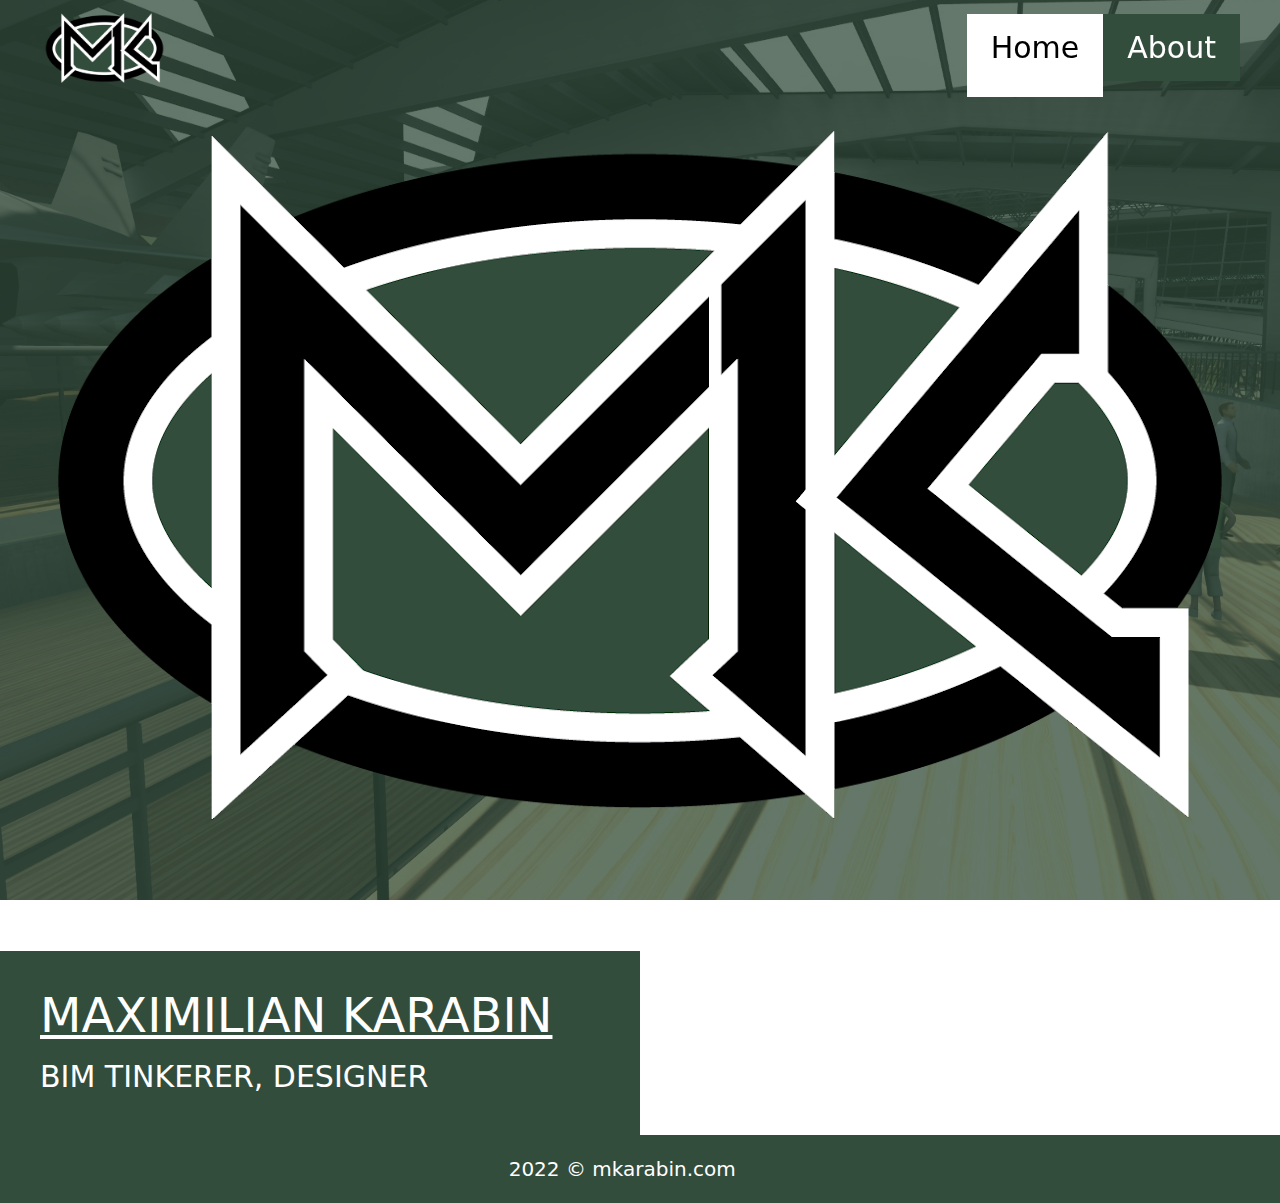
<file: mkarabin.com _ Portfolio.html>
<!DOCTYPE html>
<!-- saved from url=(0022)http://localhost:3000/ -->
<html lang="en"><link type="text/css" rel="stylesheet" id="dark-mode-custom-link"><link type="text/css" rel="stylesheet" id="dark-mode-general-link"><style lang="en" type="text/css" id="dark-mode-custom-style"></style><style lang="en" type="text/css" id="dark-mode-native-style"></style><head><meta http-equiv="Content-Type" content="text/html; charset=UTF-8">
  <script type="module" src="./mkarabin.com _ Portfolio_files/client"></script>

  
  <link rel="icon" href="http://localhost:3000/favicon.ico">
  <meta name="viewport" content="width=device-width, initial-scale=1.0">
  <script src="./mkarabin.com _ Portfolio_files/c1dd1af8a9.js.download" crossorigin="anonymous"></script><style media="all" id="fa-v4-font-face">/*!
 * Font Awesome Free 6.0.0-beta3 by @fontawesome - https://fontawesome.com
 * License - https://fontawesome.com/license/free (Icons: CC BY 4.0, Fonts: SIL OFL 1.1, Code: MIT License)
 * Copyright 2021 Fonticons, Inc.
 */@font-face{font-family:"FontAwesome";font-display:block;src:url(https://ka-f.fontawesome.com/releases/v6.0.0-beta3/webfonts/free-fa-solid-900.woff2) format("woff2"),url(https://ka-f.fontawesome.com/releases/v6.0.0-beta3/webfonts/free-fa-solid-900.ttf) format("truetype")}@font-face{font-family:"FontAwesome";font-display:block;src:url(https://ka-f.fontawesome.com/releases/v6.0.0-beta3/webfonts/free-fa-brands-400.woff2) format("woff2"),url(https://ka-f.fontawesome.com/releases/v6.0.0-beta3/webfonts/free-fa-brands-400.ttf) format("truetype")}@font-face{font-family:"FontAwesome";font-display:block;src:url(https://ka-f.fontawesome.com/releases/v6.0.0-beta3/webfonts/free-fa-regular-400.woff2) format("woff2"),url(https://ka-f.fontawesome.com/releases/v6.0.0-beta3/webfonts/free-fa-regular-400.ttf) format("truetype");unicode-range:U+f003,U+f006,U+f014,U+f016-f017,U+f01a-f01b,U+f01d,U+f022,U+f03e,U+f044,U+f046,U+f05c-f05d,U+f06e,U+f070,U+f087-f088,U+f08a,U+f094,U+f096-f097,U+f09d,U+f0a0,U+f0a2,U+f0a4-f0a7,U+f0c5,U+f0c7,U+f0e5-f0e6,U+f0eb,U+f0f6-f0f8,U+f10c,U+f114-f115,U+f118-f11a,U+f11c-f11d,U+f133,U+f147,U+f14e,U+f150-f152,U+f185-f186,U+f18e,U+f190-f192,U+f196,U+f1c1-f1c9,U+f1d9,U+f1db,U+f1e3,U+f1ea,U+f1f7,U+f1f9,U+f20a,U+f247-f248,U+f24a,U+f24d,U+f255-f25b,U+f25d,U+f271-f274,U+f278,U+f27b,U+f28c,U+f28e,U+f29c,U+f2b5,U+f2b7,U+f2ba,U+f2bc,U+f2be,U+f2c0-f2c1,U+f2c3,U+f2d0,U+f2d2,U+f2d4,U+f2dc}@font-face{font-family:"FontAwesome";font-display:block;src:url(https://ka-f.fontawesome.com/releases/v6.0.0-beta3/webfonts/free-fa-v4compatibility.woff2) format("woff2"),url(https://ka-f.fontawesome.com/releases/v6.0.0-beta3/webfonts/free-fa-v4compatibility.ttf) format("truetype");unicode-range:U+f041,U+f047,U+f065-f066,U+f07d-f07e,U+f080,U+f08b,U+f08e,U+f090,U+f09a,U+f0ac,U+f0ae,U+f0b2,U+f0d0,U+f0d6,U+f0e4,U+f0ec,U+f10a-f10b,U+f123,U+f13e,U+f148-f149,U+f14c,U+f156,U+f15e,U+f160-f161,U+f163,U+f175-f178,U+f195,U+f1f8,U+f219,U+f250,U+f252,U+f27a}</style><style media="all" id="fa-v5-font-face">/*!
 * Font Awesome Free 6.0.0-beta3 by @fontawesome - https://fontawesome.com
 * License - https://fontawesome.com/license/free (Icons: CC BY 4.0, Fonts: SIL OFL 1.1, Code: MIT License)
 * Copyright 2021 Fonticons, Inc.
 */@font-face{font-family:"Font Awesome 5 Brands";font-display:block;font-weight:400;src:url(https://ka-f.fontawesome.com/releases/v6.0.0-beta3/webfonts/free-fa-brands-400.woff2) format("woff2"),url(https://ka-f.fontawesome.com/releases/v6.0.0-beta3/webfonts/free-fa-brands-400.ttf) format("truetype")}@font-face{font-family:"Font Awesome 5 Free";font-display:block;font-weight:900;src:url(https://ka-f.fontawesome.com/releases/v6.0.0-beta3/webfonts/free-fa-solid-900.woff2) format("woff2"),url(https://ka-f.fontawesome.com/releases/v6.0.0-beta3/webfonts/free-fa-solid-900.ttf) format("truetype")}@font-face{font-family:"Font Awesome 5 Free";font-display:block;font-weight:400;src:url(https://ka-f.fontawesome.com/releases/v6.0.0-beta3/webfonts/free-fa-regular-400.woff2) format("woff2"),url(https://ka-f.fontawesome.com/releases/v6.0.0-beta3/webfonts/free-fa-regular-400.ttf) format("truetype")}</style><style media="all" id="fa-v4-shims">/*!
 * Font Awesome Free 6.0.0-beta3 by @fontawesome - https://fontawesome.com
 * License - https://fontawesome.com/license/free (Icons: CC BY 4.0, Fonts: SIL OFL 1.1, Code: MIT License)
 * Copyright 2021 Fonticons, Inc.
 */.fa.fa-glass:before{content:"\f000"}.fa.fa-envelope-o{font-family:"Font Awesome 6 Free";font-weight:400}.fa.fa-envelope-o:before{content:"\f0e0"}.fa.fa-star-o{font-family:"Font Awesome 6 Free";font-weight:400}.fa.fa-star-o:before{content:"\f005"}.fa.fa-close:before,.fa.fa-remove:before{content:"\f00d"}.fa.fa-gear:before{content:"\f013"}.fa.fa-trash-o{font-family:"Font Awesome 6 Free";font-weight:400}.fa.fa-trash-o:before{content:"\f2ed"}.fa.fa-home:before{content:"\f015"}.fa.fa-file-o{font-family:"Font Awesome 6 Free";font-weight:400}.fa.fa-file-o:before{content:"\f15b"}.fa.fa-clock-o{font-family:"Font Awesome 6 Free";font-weight:400}.fa.fa-clock-o:before{content:"\f017"}.fa.fa-arrow-circle-o-down{font-family:"Font Awesome 6 Free";font-weight:400}.fa.fa-arrow-circle-o-down:before{content:"\f358"}.fa.fa-arrow-circle-o-up{font-family:"Font Awesome 6 Free";font-weight:400}.fa.fa-arrow-circle-o-up:before{content:"\f35b"}.fa.fa-play-circle-o{font-family:"Font Awesome 6 Free";font-weight:400}.fa.fa-play-circle-o:before{content:"\f144"}.fa.fa-repeat:before,.fa.fa-rotate-right:before{content:"\f01e"}.fa.fa-refresh:before{content:"\f021"}.fa.fa-list-alt{font-family:"Font Awesome 6 Free";font-weight:400}.fa.fa-list-alt:before{content:"\f022"}.fa.fa-dedent:before{content:"\f03b"}.fa.fa-video-camera:before{content:"\f03d"}.fa.fa-picture-o{font-family:"Font Awesome 6 Free";font-weight:400}.fa.fa-picture-o:before{content:"\f03e"}.fa.fa-photo{font-family:"Font Awesome 6 Free";font-weight:400}.fa.fa-photo:before{content:"\f03e"}.fa.fa-image{font-family:"Font Awesome 6 Free";font-weight:400}.fa.fa-image:before{content:"\f03e"}.fa.fa-map-marker:before{content:"\f3c5"}.fa.fa-pencil-square-o{font-family:"Font Awesome 6 Free";font-weight:400}.fa.fa-pencil-square-o:before{content:"\f044"}.fa.fa-edit{font-family:"Font Awesome 6 Free";font-weight:400}.fa.fa-edit:before{content:"\f044"}.fa.fa-share-square-o:before{content:"\f14d"}.fa.fa-check-square-o{font-family:"Font Awesome 6 Free";font-weight:400}.fa.fa-check-square-o:before{content:"\f14a"}.fa.fa-arrows:before{content:"\f0b2"}.fa.fa-times-circle-o{font-family:"Font Awesome 6 Free";font-weight:400}.fa.fa-times-circle-o:before{content:"\f057"}.fa.fa-check-circle-o{font-family:"Font Awesome 6 Free";font-weight:400}.fa.fa-check-circle-o:before{content:"\f058"}.fa.fa-mail-forward:before{content:"\f064"}.fa.fa-expand:before{content:"\f424"}.fa.fa-compress:before{content:"\f422"}.fa.fa-eye,.fa.fa-eye-slash{font-family:"Font Awesome 6 Free";font-weight:400}.fa.fa-warning:before{content:"\f071"}.fa.fa-calendar:before{content:"\f073"}.fa.fa-arrows-v:before{content:"\f338"}.fa.fa-arrows-h:before{content:"\f337"}.fa.fa-bar-chart-o:before,.fa.fa-bar-chart:before{content:"\e0e3"}.fa.fa-facebook-square,.fa.fa-twitter-square{font-family:"Font Awesome 6 Brands";font-weight:400}.fa.fa-gears:before{content:"\f085"}.fa.fa-thumbs-o-up{font-family:"Font Awesome 6 Free";font-weight:400}.fa.fa-thumbs-o-up:before{content:"\f164"}.fa.fa-thumbs-o-down{font-family:"Font Awesome 6 Free";font-weight:400}.fa.fa-thumbs-o-down:before{content:"\f165"}.fa.fa-heart-o{font-family:"Font Awesome 6 Free";font-weight:400}.fa.fa-heart-o:before{content:"\f004"}.fa.fa-sign-out:before{content:"\f2f5"}.fa.fa-linkedin-square{font-family:"Font Awesome 6 Brands";font-weight:400}.fa.fa-linkedin-square:before{content:"\f08c"}.fa.fa-thumb-tack:before{content:"\f08d"}.fa.fa-external-link:before{content:"\f35d"}.fa.fa-sign-in:before{content:"\f2f6"}.fa.fa-github-square{font-family:"Font Awesome 6 Brands";font-weight:400}.fa.fa-lemon-o{font-family:"Font Awesome 6 Free";font-weight:400}.fa.fa-lemon-o:before{content:"\f094"}.fa.fa-square-o{font-family:"Font Awesome 6 Free";font-weight:400}.fa.fa-square-o:before{content:"\f0c8"}.fa.fa-bookmark-o{font-family:"Font Awesome 6 Free";font-weight:400}.fa.fa-bookmark-o:before{content:"\f02e"}.fa.fa-facebook,.fa.fa-twitter{font-family:"Font Awesome 6 Brands";font-weight:400}.fa.fa-facebook:before{content:"\f39e"}.fa.fa-facebook-f{font-family:"Font Awesome 6 Brands";font-weight:400}.fa.fa-facebook-f:before{content:"\f39e"}.fa.fa-github{font-family:"Font Awesome 6 Brands";font-weight:400}.fa.fa-credit-card{font-family:"Font Awesome 6 Free";font-weight:400}.fa.fa-feed:before{content:"\f09e"}.fa.fa-hdd-o{font-family:"Font Awesome 6 Free";font-weight:400}.fa.fa-hdd-o:before{content:"\f0a0"}.fa.fa-hand-o-right{font-family:"Font Awesome 6 Free";font-weight:400}.fa.fa-hand-o-right:before{content:"\f0a4"}.fa.fa-hand-o-left{font-family:"Font Awesome 6 Free";font-weight:400}.fa.fa-hand-o-left:before{content:"\f0a5"}.fa.fa-hand-o-up{font-family:"Font Awesome 6 Free";font-weight:400}.fa.fa-hand-o-up:before{content:"\f0a6"}.fa.fa-hand-o-down{font-family:"Font Awesome 6 Free";font-weight:400}.fa.fa-hand-o-down:before{content:"\f0a7"}.fa.fa-globe:before{content:"\f57d"}.fa.fa-tasks:before{content:"\f828"}.fa.fa-arrows-alt:before{content:"\f31e"}.fa.fa-group:before{content:"\f0c0"}.fa.fa-chain:before{content:"\f0c1"}.fa.fa-cut:before{content:"\f0c4"}.fa.fa-files-o{font-family:"Font Awesome 6 Free";font-weight:400}.fa.fa-files-o:before{content:"\f0c5"}.fa.fa-floppy-o{font-family:"Font Awesome 6 Free";font-weight:400}.fa.fa-floppy-o:before{content:"\f0c7"}.fa.fa-save{font-family:"Font Awesome 6 Free";font-weight:400}.fa.fa-save:before{content:"\f0c7"}.fa.fa-navicon:before,.fa.fa-reorder:before{content:"\f0c9"}.fa.fa-magic:before{content:"\e2ca"}.fa.fa-google-plus,.fa.fa-google-plus-square,.fa.fa-pinterest,.fa.fa-pinterest-square{font-family:"Font Awesome 6 Brands";font-weight:400}.fa.fa-google-plus:before{content:"\f0d5"}.fa.fa-money:before{content:"\f3d1"}.fa.fa-unsorted:before{content:"\f0dc"}.fa.fa-sort-desc:before{content:"\f0dd"}.fa.fa-sort-asc:before{content:"\f0de"}.fa.fa-linkedin{font-family:"Font Awesome 6 Brands";font-weight:400}.fa.fa-linkedin:before{content:"\f0e1"}.fa.fa-rotate-left:before{content:"\f0e2"}.fa.fa-legal:before{content:"\f0e3"}.fa.fa-dashboard:before,.fa.fa-tachometer:before{content:"\f625"}.fa.fa-comment-o{font-family:"Font Awesome 6 Free";font-weight:400}.fa.fa-comment-o:before{content:"\f075"}.fa.fa-comments-o{font-family:"Font Awesome 6 Free";font-weight:400}.fa.fa-comments-o:before{content:"\f086"}.fa.fa-flash:before{content:"\f0e7"}.fa.fa-clipboard:before{content:"\f0ea"}.fa.fa-lightbulb-o{font-family:"Font Awesome 6 Free";font-weight:400}.fa.fa-lightbulb-o:before{content:"\f0eb"}.fa.fa-exchange:before{content:"\f362"}.fa.fa-cloud-download:before{content:"\f0ed"}.fa.fa-cloud-upload:before{content:"\f0ee"}.fa.fa-bell-o{font-family:"Font Awesome 6 Free";font-weight:400}.fa.fa-bell-o:before{content:"\f0f3"}.fa.fa-cutlery:before{content:"\f2e7"}.fa.fa-file-text-o{font-family:"Font Awesome 6 Free";font-weight:400}.fa.fa-file-text-o:before{content:"\f15c"}.fa.fa-building-o{font-family:"Font Awesome 6 Free";font-weight:400}.fa.fa-building-o:before{content:"\f1ad"}.fa.fa-hospital-o{font-family:"Font Awesome 6 Free";font-weight:400}.fa.fa-hospital-o:before{content:"\f0f8"}.fa.fa-tablet:before{content:"\f3fa"}.fa.fa-mobile-phone:before,.fa.fa-mobile:before{content:"\f3cd"}.fa.fa-circle-o{font-family:"Font Awesome 6 Free";font-weight:400}.fa.fa-circle-o:before{content:"\f111"}.fa.fa-mail-reply:before{content:"\f3e5"}.fa.fa-github-alt{font-family:"Font Awesome 6 Brands";font-weight:400}.fa.fa-folder-o{font-family:"Font Awesome 6 Free";font-weight:400}.fa.fa-folder-o:before{content:"\f07b"}.fa.fa-folder-open-o{font-family:"Font Awesome 6 Free";font-weight:400}.fa.fa-folder-open-o:before{content:"\f07c"}.fa.fa-smile-o{font-family:"Font Awesome 6 Free";font-weight:400}.fa.fa-smile-o:before{content:"\f118"}.fa.fa-frown-o{font-family:"Font Awesome 6 Free";font-weight:400}.fa.fa-frown-o:before{content:"\f119"}.fa.fa-meh-o{font-family:"Font Awesome 6 Free";font-weight:400}.fa.fa-meh-o:before{content:"\f11a"}.fa.fa-keyboard-o{font-family:"Font Awesome 6 Free";font-weight:400}.fa.fa-keyboard-o:before{content:"\f11c"}.fa.fa-flag-o{font-family:"Font Awesome 6 Free";font-weight:400}.fa.fa-flag-o:before{content:"\f024"}.fa.fa-mail-reply-all:before{content:"\f122"}.fa.fa-star-half-o{font-family:"Font Awesome 6 Free";font-weight:400}.fa.fa-star-half-o:before{content:"\f5c0"}.fa.fa-star-half-empty{font-family:"Font Awesome 6 Free";font-weight:400}.fa.fa-star-half-empty:before{content:"\f5c0"}.fa.fa-star-half-full{font-family:"Font Awesome 6 Free";font-weight:400}.fa.fa-star-half-full:before{content:"\f5c0"}.fa.fa-code-fork:before{content:"\f126"}.fa.fa-chain-broken:before,.fa.fa-unlink:before{content:"\f127"}.fa.fa-calendar-o{font-family:"Font Awesome 6 Free";font-weight:400}.fa.fa-calendar-o:before{content:"\f133"}.fa.fa-css3,.fa.fa-html5,.fa.fa-maxcdn{font-family:"Font Awesome 6 Brands";font-weight:400}.fa.fa-unlock-alt:before{content:"\f09c"}.fa.fa-minus-square-o{font-family:"Font Awesome 6 Free";font-weight:400}.fa.fa-minus-square-o:before{content:"\f146"}.fa.fa-level-up:before{content:"\f3bf"}.fa.fa-level-down:before{content:"\f3be"}.fa.fa-pencil-square:before{content:"\f14b"}.fa.fa-external-link-square:before{content:"\f360"}.fa.fa-compass{font-family:"Font Awesome 6 Free";font-weight:400}.fa.fa-caret-square-o-down{font-family:"Font Awesome 6 Free";font-weight:400}.fa.fa-caret-square-o-down:before{content:"\f150"}.fa.fa-toggle-down{font-family:"Font Awesome 6 Free";font-weight:400}.fa.fa-toggle-down:before{content:"\f150"}.fa.fa-caret-square-o-up{font-family:"Font Awesome 6 Free";font-weight:400}.fa.fa-caret-square-o-up:before{content:"\f151"}.fa.fa-toggle-up{font-family:"Font Awesome 6 Free";font-weight:400}.fa.fa-toggle-up:before{content:"\f151"}.fa.fa-caret-square-o-right{font-family:"Font Awesome 6 Free";font-weight:400}.fa.fa-caret-square-o-right:before{content:"\f152"}.fa.fa-toggle-right{font-family:"Font Awesome 6 Free";font-weight:400}.fa.fa-toggle-right:before{content:"\f152"}.fa.fa-eur:before,.fa.fa-euro:before{content:"\f153"}.fa.fa-gbp:before{content:"\f154"}.fa.fa-dollar:before,.fa.fa-usd:before{content:"\24"}.fa.fa-inr:before,.fa.fa-rupee:before{content:"\e1bc"}.fa.fa-cny:before,.fa.fa-jpy:before,.fa.fa-rmb:before,.fa.fa-yen:before{content:"\f157"}.fa.fa-rouble:before,.fa.fa-rub:before,.fa.fa-ruble:before{content:"\f158"}.fa.fa-krw:before,.fa.fa-won:before{content:"\f159"}.fa.fa-bitcoin,.fa.fa-btc{font-family:"Font Awesome 6 Brands";font-weight:400}.fa.fa-bitcoin:before{content:"\f15a"}.fa.fa-file-text:before{content:"\f15c"}.fa.fa-sort-alpha-asc:before{content:"\f15d"}.fa.fa-sort-alpha-desc:before{content:"\f881"}.fa.fa-sort-amount-asc:before{content:"\f884"}.fa.fa-sort-amount-desc:before{content:"\f160"}.fa.fa-sort-numeric-asc:before{content:"\f162"}.fa.fa-sort-numeric-desc:before{content:"\f886"}.fa.fa-xing,.fa.fa-xing-square,.fa.fa-youtube,.fa.fa-youtube-play,.fa.fa-youtube-square{font-family:"Font Awesome 6 Brands";font-weight:400}.fa.fa-youtube-play:before{content:"\f167"}.fa.fa-adn,.fa.fa-bitbucket,.fa.fa-bitbucket-square,.fa.fa-dropbox,.fa.fa-flickr,.fa.fa-instagram,.fa.fa-stack-overflow{font-family:"Font Awesome 6 Brands";font-weight:400}.fa.fa-bitbucket-square:before{content:"\f171"}.fa.fa-tumblr,.fa.fa-tumblr-square{font-family:"Font Awesome 6 Brands";font-weight:400}.fa.fa-long-arrow-down:before{content:"\f309"}.fa.fa-long-arrow-up:before{content:"\f30c"}.fa.fa-long-arrow-left:before{content:"\f30a"}.fa.fa-long-arrow-right:before{content:"\f30b"}.fa.fa-android,.fa.fa-apple,.fa.fa-dribbble,.fa.fa-foursquare,.fa.fa-gittip,.fa.fa-gratipay,.fa.fa-linux,.fa.fa-skype,.fa.fa-trello,.fa.fa-windows{font-family:"Font Awesome 6 Brands";font-weight:400}.fa.fa-gittip:before{content:"\f184"}.fa.fa-sun-o{font-family:"Font Awesome 6 Free";font-weight:400}.fa.fa-sun-o:before{content:"\f185"}.fa.fa-moon-o{font-family:"Font Awesome 6 Free";font-weight:400}.fa.fa-moon-o:before{content:"\f186"}.fa.fa-pagelines,.fa.fa-renren,.fa.fa-stack-exchange,.fa.fa-vk,.fa.fa-weibo{font-family:"Font Awesome 6 Brands";font-weight:400}.fa.fa-arrow-circle-o-right{font-family:"Font Awesome 6 Free";font-weight:400}.fa.fa-arrow-circle-o-right:before{content:"\f35a"}.fa.fa-arrow-circle-o-left{font-family:"Font Awesome 6 Free";font-weight:400}.fa.fa-arrow-circle-o-left:before{content:"\f359"}.fa.fa-caret-square-o-left{font-family:"Font Awesome 6 Free";font-weight:400}.fa.fa-caret-square-o-left:before{content:"\f191"}.fa.fa-toggle-left{font-family:"Font Awesome 6 Free";font-weight:400}.fa.fa-toggle-left:before{content:"\f191"}.fa.fa-dot-circle-o{font-family:"Font Awesome 6 Free";font-weight:400}.fa.fa-dot-circle-o:before{content:"\f192"}.fa.fa-vimeo-square{font-family:"Font Awesome 6 Brands";font-weight:400}.fa.fa-try:before,.fa.fa-turkish-lira:before{content:"\e2bb"}.fa.fa-plus-square-o{font-family:"Font Awesome 6 Free";font-weight:400}.fa.fa-plus-square-o:before{content:"\f0fe"}.fa.fa-openid,.fa.fa-slack,.fa.fa-wordpress{font-family:"Font Awesome 6 Brands";font-weight:400}.fa.fa-bank:before,.fa.fa-institution:before{content:"\f19c"}.fa.fa-mortar-board:before{content:"\f19d"}.fa.fa-behance,.fa.fa-behance-square,.fa.fa-delicious,.fa.fa-digg,.fa.fa-drupal,.fa.fa-google,.fa.fa-joomla,.fa.fa-pied-piper-alt,.fa.fa-pied-piper-pp,.fa.fa-reddit,.fa.fa-reddit-square,.fa.fa-steam,.fa.fa-steam-square,.fa.fa-stumbleupon,.fa.fa-stumbleupon-circle,.fa.fa-yahoo{font-family:"Font Awesome 6 Brands";font-weight:400}.fa.fa-automobile:before{content:"\f1b9"}.fa.fa-cab:before{content:"\f1ba"}.fa.fa-deviantart,.fa.fa-soundcloud,.fa.fa-spotify{font-family:"Font Awesome 6 Brands";font-weight:400}.fa.fa-file-pdf-o{font-family:"Font Awesome 6 Free";font-weight:400}.fa.fa-file-pdf-o:before{content:"\f1c1"}.fa.fa-file-word-o{font-family:"Font Awesome 6 Free";font-weight:400}.fa.fa-file-word-o:before{content:"\f1c2"}.fa.fa-file-excel-o{font-family:"Font Awesome 6 Free";font-weight:400}.fa.fa-file-excel-o:before{content:"\f1c3"}.fa.fa-file-powerpoint-o{font-family:"Font Awesome 6 Free";font-weight:400}.fa.fa-file-powerpoint-o:before{content:"\f1c4"}.fa.fa-file-image-o{font-family:"Font Awesome 6 Free";font-weight:400}.fa.fa-file-image-o:before{content:"\f1c5"}.fa.fa-file-photo-o{font-family:"Font Awesome 6 Free";font-weight:400}.fa.fa-file-photo-o:before{content:"\f1c5"}.fa.fa-file-picture-o{font-family:"Font Awesome 6 Free";font-weight:400}.fa.fa-file-picture-o:before{content:"\f1c5"}.fa.fa-file-archive-o{font-family:"Font Awesome 6 Free";font-weight:400}.fa.fa-file-archive-o:before{content:"\f1c6"}.fa.fa-file-zip-o{font-family:"Font Awesome 6 Free";font-weight:400}.fa.fa-file-zip-o:before{content:"\f1c6"}.fa.fa-file-audio-o{font-family:"Font Awesome 6 Free";font-weight:400}.fa.fa-file-audio-o:before{content:"\f1c7"}.fa.fa-file-sound-o{font-family:"Font Awesome 6 Free";font-weight:400}.fa.fa-file-sound-o:before{content:"\f1c7"}.fa.fa-file-video-o{font-family:"Font Awesome 6 Free";font-weight:400}.fa.fa-file-video-o:before{content:"\f1c8"}.fa.fa-file-movie-o{font-family:"Font Awesome 6 Free";font-weight:400}.fa.fa-file-movie-o:before{content:"\f1c8"}.fa.fa-file-code-o{font-family:"Font Awesome 6 Free";font-weight:400}.fa.fa-file-code-o:before{content:"\f1c9"}.fa.fa-codepen,.fa.fa-jsfiddle,.fa.fa-vine{font-family:"Font Awesome 6 Brands";font-weight:400}.fa.fa-life-bouy:before,.fa.fa-life-buoy:before,.fa.fa-life-saver:before,.fa.fa-support:before{content:"\f1cd"}.fa.fa-circle-o-notch:before{content:"\f1ce"}.fa.fa-ra,.fa.fa-rebel{font-family:"Font Awesome 6 Brands";font-weight:400}.fa.fa-ra:before{content:"\f1d0"}.fa.fa-resistance{font-family:"Font Awesome 6 Brands";font-weight:400}.fa.fa-resistance:before{content:"\f1d0"}.fa.fa-empire,.fa.fa-ge{font-family:"Font Awesome 6 Brands";font-weight:400}.fa.fa-ge:before{content:"\f1d1"}.fa.fa-git,.fa.fa-git-square,.fa.fa-hacker-news,.fa.fa-y-combinator-square{font-family:"Font Awesome 6 Brands";font-weight:400}.fa.fa-y-combinator-square:before{content:"\f1d4"}.fa.fa-yc-square{font-family:"Font Awesome 6 Brands";font-weight:400}.fa.fa-yc-square:before{content:"\f1d4"}.fa.fa-qq,.fa.fa-tencent-weibo,.fa.fa-wechat,.fa.fa-weixin{font-family:"Font Awesome 6 Brands";font-weight:400}.fa.fa-wechat:before{content:"\f1d7"}.fa.fa-send:before{content:"\f1d8"}.fa.fa-paper-plane-o{font-family:"Font Awesome 6 Free";font-weight:400}.fa.fa-paper-plane-o:before{content:"\f1d8"}.fa.fa-send-o{font-family:"Font Awesome 6 Free";font-weight:400}.fa.fa-send-o:before{content:"\f1d8"}.fa.fa-circle-thin{font-family:"Font Awesome 6 Free";font-weight:400}.fa.fa-circle-thin:before{content:"\f111"}.fa.fa-header:before{content:"\f1dc"}.fa.fa-futbol-o{font-family:"Font Awesome 6 Free";font-weight:400}.fa.fa-futbol-o:before{content:"\f1e3"}.fa.fa-soccer-ball-o{font-family:"Font Awesome 6 Free";font-weight:400}.fa.fa-soccer-ball-o:before{content:"\f1e3"}.fa.fa-slideshare,.fa.fa-twitch,.fa.fa-yelp{font-family:"Font Awesome 6 Brands";font-weight:400}.fa.fa-newspaper-o{font-family:"Font Awesome 6 Free";font-weight:400}.fa.fa-newspaper-o:before{content:"\f1ea"}.fa.fa-cc-amex,.fa.fa-cc-discover,.fa.fa-cc-mastercard,.fa.fa-cc-paypal,.fa.fa-cc-stripe,.fa.fa-cc-visa,.fa.fa-google-wallet,.fa.fa-paypal{font-family:"Font Awesome 6 Brands";font-weight:400}.fa.fa-bell-slash-o{font-family:"Font Awesome 6 Free";font-weight:400}.fa.fa-bell-slash-o:before{content:"\f1f6"}.fa.fa-trash:before{content:"\f2ed"}.fa.fa-copyright{font-family:"Font Awesome 6 Free";font-weight:400}.fa.fa-eyedropper:before{content:"\f1fb"}.fa.fa-area-chart:before{content:"\f1fe"}.fa.fa-pie-chart:before{content:"\f200"}.fa.fa-line-chart:before{content:"\f201"}.fa.fa-angellist,.fa.fa-ioxhost,.fa.fa-lastfm,.fa.fa-lastfm-square{font-family:"Font Awesome 6 Brands";font-weight:400}.fa.fa-cc{font-family:"Font Awesome 6 Free";font-weight:400}.fa.fa-cc:before{content:"\f20a"}.fa.fa-ils:before,.fa.fa-shekel:before,.fa.fa-sheqel:before{content:"\f20b"}.fa.fa-buysellads,.fa.fa-connectdevelop,.fa.fa-dashcube,.fa.fa-forumbee,.fa.fa-leanpub,.fa.fa-sellsy,.fa.fa-shirtsinbulk,.fa.fa-simplybuilt,.fa.fa-skyatlas{font-family:"Font Awesome 6 Brands";font-weight:400}.fa.fa-diamond{font-family:"Font Awesome 6 Free";font-weight:400}.fa.fa-diamond:before{content:"\f3a5"}.fa.fa-intersex:before,.fa.fa-transgender:before{content:"\f224"}.fa.fa-transgender-alt:before{content:"\f225"}.fa.fa-facebook-official{font-family:"Font Awesome 6 Brands";font-weight:400}.fa.fa-facebook-official:before{content:"\f09a"}.fa.fa-pinterest-p,.fa.fa-whatsapp{font-family:"Font Awesome 6 Brands";font-weight:400}.fa.fa-hotel:before{content:"\f236"}.fa.fa-medium,.fa.fa-viacoin,.fa.fa-y-combinator,.fa.fa-yc{font-family:"Font Awesome 6 Brands";font-weight:400}.fa.fa-yc:before{content:"\f23b"}.fa.fa-expeditedssl,.fa.fa-opencart,.fa.fa-optin-monster{font-family:"Font Awesome 6 Brands";font-weight:400}.fa.fa-battery-4:before,.fa.fa-battery:before{content:"\f240"}.fa.fa-battery-3:before{content:"\f241"}.fa.fa-battery-2:before{content:"\f242"}.fa.fa-battery-1:before{content:"\f243"}.fa.fa-battery-0:before{content:"\f244"}.fa.fa-object-group,.fa.fa-object-ungroup,.fa.fa-sticky-note-o{font-family:"Font Awesome 6 Free";font-weight:400}.fa.fa-sticky-note-o:before{content:"\f249"}.fa.fa-cc-diners-club,.fa.fa-cc-jcb{font-family:"Font Awesome 6 Brands";font-weight:400}.fa.fa-clone{font-family:"Font Awesome 6 Free";font-weight:400}.fa.fa-hourglass-o:before{content:"\f252"}.fa.fa-hourglass-1:before{content:"\f251"}.fa.fa-hourglass-2:before,.fa.fa-hourglass-half:before{content:"\f254"}.fa.fa-hourglass-3:before{content:"\f253"}.fa.fa-hand-rock-o{font-family:"Font Awesome 6 Free";font-weight:400}.fa.fa-hand-rock-o:before{content:"\f255"}.fa.fa-hand-grab-o{font-family:"Font Awesome 6 Free";font-weight:400}.fa.fa-hand-grab-o:before{content:"\f255"}.fa.fa-hand-paper-o{font-family:"Font Awesome 6 Free";font-weight:400}.fa.fa-hand-paper-o:before{content:"\f256"}.fa.fa-hand-stop-o{font-family:"Font Awesome 6 Free";font-weight:400}.fa.fa-hand-stop-o:before{content:"\f256"}.fa.fa-hand-scissors-o{font-family:"Font Awesome 6 Free";font-weight:400}.fa.fa-hand-scissors-o:before{content:"\f257"}.fa.fa-hand-lizard-o{font-family:"Font Awesome 6 Free";font-weight:400}.fa.fa-hand-lizard-o:before{content:"\f258"}.fa.fa-hand-spock-o{font-family:"Font Awesome 6 Free";font-weight:400}.fa.fa-hand-spock-o:before{content:"\f259"}.fa.fa-hand-pointer-o{font-family:"Font Awesome 6 Free";font-weight:400}.fa.fa-hand-pointer-o:before{content:"\f25a"}.fa.fa-hand-peace-o{font-family:"Font Awesome 6 Free";font-weight:400}.fa.fa-hand-peace-o:before{content:"\f25b"}.fa.fa-registered{font-family:"Font Awesome 6 Free";font-weight:400}.fa.fa-chrome,.fa.fa-creative-commons,.fa.fa-firefox,.fa.fa-get-pocket,.fa.fa-gg,.fa.fa-gg-circle,.fa.fa-internet-explorer,.fa.fa-odnoklassniki,.fa.fa-odnoklassniki-square,.fa.fa-opera,.fa.fa-safari,.fa.fa-wikipedia-w{font-family:"Font Awesome 6 Brands";font-weight:400}.fa.fa-television:before{content:"\f26c"}.fa.fa-500px,.fa.fa-amazon,.fa.fa-contao{font-family:"Font Awesome 6 Brands";font-weight:400}.fa.fa-calendar-plus-o{font-family:"Font Awesome 6 Free";font-weight:400}.fa.fa-calendar-plus-o:before{content:"\f271"}.fa.fa-calendar-minus-o{font-family:"Font Awesome 6 Free";font-weight:400}.fa.fa-calendar-minus-o:before{content:"\f272"}.fa.fa-calendar-times-o{font-family:"Font Awesome 6 Free";font-weight:400}.fa.fa-calendar-times-o:before{content:"\f273"}.fa.fa-calendar-check-o{font-family:"Font Awesome 6 Free";font-weight:400}.fa.fa-calendar-check-o:before{content:"\f274"}.fa.fa-map-o{font-family:"Font Awesome 6 Free";font-weight:400}.fa.fa-map-o:before{content:"\f279"}.fa.fa-commenting:before{content:"\f4ad"}.fa.fa-commenting-o{font-family:"Font Awesome 6 Free";font-weight:400}.fa.fa-commenting-o:before{content:"\f4ad"}.fa.fa-houzz,.fa.fa-vimeo{font-family:"Font Awesome 6 Brands";font-weight:400}.fa.fa-vimeo:before{content:"\f27d"}.fa.fa-black-tie,.fa.fa-edge,.fa.fa-fonticons,.fa.fa-reddit-alien{font-family:"Font Awesome 6 Brands";font-weight:400}.fa.fa-credit-card-alt:before{content:"\f09d"}.fa.fa-codiepie,.fa.fa-fort-awesome,.fa.fa-mixcloud,.fa.fa-modx,.fa.fa-product-hunt,.fa.fa-scribd,.fa.fa-usb{font-family:"Font Awesome 6 Brands";font-weight:400}.fa.fa-pause-circle-o{font-family:"Font Awesome 6 Free";font-weight:400}.fa.fa-pause-circle-o:before{content:"\f28b"}.fa.fa-stop-circle-o{font-family:"Font Awesome 6 Free";font-weight:400}.fa.fa-stop-circle-o:before{content:"\f28d"}.fa.fa-bluetooth,.fa.fa-bluetooth-b,.fa.fa-envira,.fa.fa-gitlab,.fa.fa-wheelchair-alt,.fa.fa-wpbeginner,.fa.fa-wpforms{font-family:"Font Awesome 6 Brands";font-weight:400}.fa.fa-wheelchair-alt:before{content:"\f368"}.fa.fa-question-circle-o{font-family:"Font Awesome 6 Free";font-weight:400}.fa.fa-question-circle-o:before{content:"\f059"}.fa.fa-volume-control-phone:before{content:"\f2a0"}.fa.fa-asl-interpreting:before{content:"\f2a3"}.fa.fa-deafness:before,.fa.fa-hard-of-hearing:before{content:"\f2a4"}.fa.fa-glide,.fa.fa-glide-g{font-family:"Font Awesome 6 Brands";font-weight:400}.fa.fa-signing:before{content:"\f2a7"}.fa.fa-snapchat,.fa.fa-snapchat-ghost,.fa.fa-viadeo,.fa.fa-viadeo-square{font-family:"Font Awesome 6 Brands";font-weight:400}.fa.fa-snapchat-ghost:before{content:"\f2ab"}.fa.fa-first-order,.fa.fa-google-plus-official,.fa.fa-pied-piper,.fa.fa-snapchat-square,.fa.fa-themeisle,.fa.fa-yoast{font-family:"Font Awesome 6 Brands";font-weight:400}.fa.fa-google-plus-official:before{content:"\f2b3"}.fa.fa-google-plus-circle{font-family:"Font Awesome 6 Brands";font-weight:400}.fa.fa-google-plus-circle:before{content:"\f2b3"}.fa.fa-fa,.fa.fa-font-awesome{font-family:"Font Awesome 6 Brands";font-weight:400}.fa.fa-fa:before{content:"\f2b4"}.fa.fa-handshake-o{font-family:"Font Awesome 6 Free";font-weight:400}.fa.fa-handshake-o:before{content:"\f2b5"}.fa.fa-envelope-open-o{font-family:"Font Awesome 6 Free";font-weight:400}.fa.fa-envelope-open-o:before{content:"\f2b6"}.fa.fa-linode{font-family:"Font Awesome 6 Brands";font-weight:400}.fa.fa-address-book-o{font-family:"Font Awesome 6 Free";font-weight:400}.fa.fa-address-book-o:before{content:"\f2b9"}.fa.fa-vcard:before{content:"\f2bb"}.fa.fa-address-card-o{font-family:"Font Awesome 6 Free";font-weight:400}.fa.fa-address-card-o:before{content:"\f2bb"}.fa.fa-vcard-o{font-family:"Font Awesome 6 Free";font-weight:400}.fa.fa-vcard-o:before{content:"\f2bb"}.fa.fa-user-circle-o{font-family:"Font Awesome 6 Free";font-weight:400}.fa.fa-user-circle-o:before{content:"\f2bd"}.fa.fa-user-o{font-family:"Font Awesome 6 Free";font-weight:400}.fa.fa-user-o:before{content:"\f007"}.fa.fa-id-badge{font-family:"Font Awesome 6 Free";font-weight:400}.fa.fa-drivers-license:before{content:"\f2c2"}.fa.fa-id-card-o{font-family:"Font Awesome 6 Free";font-weight:400}.fa.fa-id-card-o:before{content:"\f2c2"}.fa.fa-drivers-license-o{font-family:"Font Awesome 6 Free";font-weight:400}.fa.fa-drivers-license-o:before{content:"\f2c2"}.fa.fa-free-code-camp,.fa.fa-quora,.fa.fa-telegram{font-family:"Font Awesome 6 Brands";font-weight:400}.fa.fa-thermometer-4:before,.fa.fa-thermometer:before{content:"\f2c7"}.fa.fa-thermometer-3:before{content:"\f2c8"}.fa.fa-thermometer-2:before{content:"\f2c9"}.fa.fa-thermometer-1:before{content:"\f2ca"}.fa.fa-thermometer-0:before{content:"\f2cb"}.fa.fa-bathtub:before,.fa.fa-s15:before{content:"\f2cd"}.fa.fa-window-maximize,.fa.fa-window-restore{font-family:"Font Awesome 6 Free";font-weight:400}.fa.fa-times-rectangle:before{content:"\f410"}.fa.fa-window-close-o{font-family:"Font Awesome 6 Free";font-weight:400}.fa.fa-window-close-o:before{content:"\f410"}.fa.fa-times-rectangle-o{font-family:"Font Awesome 6 Free";font-weight:400}.fa.fa-times-rectangle-o:before{content:"\f410"}.fa.fa-bandcamp,.fa.fa-eercast,.fa.fa-etsy,.fa.fa-grav,.fa.fa-imdb,.fa.fa-ravelry{font-family:"Font Awesome 6 Brands";font-weight:400}.fa.fa-eercast:before{content:"\f2da"}.fa.fa-snowflake-o{font-family:"Font Awesome 6 Free";font-weight:400}.fa.fa-snowflake-o:before{content:"\f2dc"}.fa.fa-meetup,.fa.fa-superpowers,.fa.fa-wpexplorer{font-family:"Font Awesome 6 Brands";font-weight:400}</style><style media="all" id="fa-main">/*!
 * Font Awesome Free 6.0.0-beta3 by @fontawesome - https://fontawesome.com
 * License - https://fontawesome.com/license/free (Icons: CC BY 4.0, Fonts: SIL OFL 1.1, Code: MIT License)
 * Copyright 2021 Fonticons, Inc.
 */.fa{font-family:var(--fa-style-family,"Font Awesome 6 Free");font-weight:var(--fa-style,900)}.fa,.fa-brands,.fa-duotone,.fa-light,.fa-regular,.fa-solid,.fa-thin,.fab,.fad,.fal,.far,.fas,.fat{-moz-osx-font-smoothing:grayscale;-webkit-font-smoothing:antialiased;display:var(--fa-display,inline-block);font-style:normal;font-variant:normal;line-height:1;text-rendering:auto}.fa-1x{font-size:1em}.fa-2x{font-size:2em}.fa-3x{font-size:3em}.fa-4x{font-size:4em}.fa-5x{font-size:5em}.fa-6x{font-size:6em}.fa-7x{font-size:7em}.fa-8x{font-size:8em}.fa-9x{font-size:9em}.fa-10x{font-size:10em}.fa-2xs{font-size:.625em;line-height:.1em;vertical-align:.225em}.fa-xs{font-size:.75em;line-height:.08333em;vertical-align:.125em}.fa-sm{font-size:.875em;line-height:.07143em;vertical-align:.05357em}.fa-lg{font-size:1.25em;line-height:.05em;vertical-align:-.075em}.fa-xl{font-size:1.5em;line-height:.04167em;vertical-align:-.125em}.fa-2xl{font-size:2em;line-height:.03125em;vertical-align:-.1875em}.fa-fw{text-align:center;width:1.25em}.fa-ul{list-style-type:none;margin-left:var(--fa-li-margin,2.5em);padding-left:0}.fa-ul>li{position:relative}.fa-li{left:calc(var(--fa-li-width, 2em)*-1);position:absolute;text-align:center;width:var(--fa-li-width,2em);line-height:inherit}.fa-border{border-radius:var(--fa-border-radius,.1em);border:var(--fa-border-width,.08em) var(--fa-border-style,solid) var(--fa-border-color,#eee);padding:var(--fa-border-padding,.2em .25em .15em)}.fa-pull-left{float:left;margin-right:var(--fa-pull-margin,.3em)}.fa-pull-right{float:right;margin-left:var(--fa-pull-margin,.3em)}.fa-beat{-webkit-animation-name:fa-beat;animation-name:fa-beat;-webkit-animation-delay:var(--fa-animation-delay,0);animation-delay:var(--fa-animation-delay,0);-webkit-animation-direction:var(--fa-animation-direction,normal);animation-direction:var(--fa-animation-direction,normal);-webkit-animation-duration:var(--fa-animation-duration,1s);animation-duration:var(--fa-animation-duration,1s);-webkit-animation-iteration-count:var(--fa-animation-iteration-count,infinite);animation-iteration-count:var(--fa-animation-iteration-count,infinite);-webkit-animation-timing-function:var(--fa-animation-timing,ease-in-out);animation-timing-function:var(--fa-animation-timing,ease-in-out)}.fa-fade{-webkit-animation-name:fa-fade;animation-name:fa-fade;-webkit-animation-iteration-count:var(--fa-animation-iteration-count,infinite);animation-iteration-count:var(--fa-animation-iteration-count,infinite);-webkit-animation-timing-function:var(--fa-animation-timing,cubic-bezier(.4,0,.6,1));animation-timing-function:var(--fa-animation-timing,cubic-bezier(.4,0,.6,1))}.fa-beat-fade,.fa-fade{-webkit-animation-delay:var(--fa-animation-delay,0);animation-delay:var(--fa-animation-delay,0);-webkit-animation-direction:var(--fa-animation-direction,normal);animation-direction:var(--fa-animation-direction,normal);-webkit-animation-duration:var(--fa-animation-duration,1s);animation-duration:var(--fa-animation-duration,1s)}.fa-beat-fade{-webkit-animation-name:fa-beat-fade;animation-name:fa-beat-fade;-webkit-animation-iteration-count:var(--fa-animation-iteration-count,infinite);animation-iteration-count:var(--fa-animation-iteration-count,infinite);-webkit-animation-timing-function:var(--fa-animation-timing,cubic-bezier(.4,0,.6,1));animation-timing-function:var(--fa-animation-timing,cubic-bezier(.4,0,.6,1))}.fa-flip{-webkit-animation-name:fa-flip;animation-name:fa-flip;-webkit-animation-delay:var(--fa-animation-delay,0);animation-delay:var(--fa-animation-delay,0);-webkit-animation-direction:var(--fa-animation-direction,normal);animation-direction:var(--fa-animation-direction,normal);-webkit-animation-duration:var(--fa-animation-duration,1s);animation-duration:var(--fa-animation-duration,1s);-webkit-animation-iteration-count:var(--fa-animation-iteration-count,infinite);animation-iteration-count:var(--fa-animation-iteration-count,infinite);-webkit-animation-timing-function:var(--fa-animation-timing,ease-in-out);animation-timing-function:var(--fa-animation-timing,ease-in-out)}.fa-spin{-webkit-animation-name:fa-spin;animation-name:fa-spin;-webkit-animation-delay:var(--fa-animation-delay,0);animation-delay:var(--fa-animation-delay,0);-webkit-animation-direction:var(--fa-animation-direction,normal);animation-direction:var(--fa-animation-direction,normal);-webkit-animation-duration:var(--fa-animation-duration,2s);animation-duration:var(--fa-animation-duration,2s);-webkit-animation-iteration-count:var(--fa-animation-iteration-count,infinite);animation-iteration-count:var(--fa-animation-iteration-count,infinite);-webkit-animation-timing-function:var(--fa-animation-timing,linear);animation-timing-function:var(--fa-animation-timing,linear)}.fa-spin-reverse{--fa-animation-direction:reverse}.fa-pulse,.fa-spin-pulse{-webkit-animation-name:fa-spin;animation-name:fa-spin;-webkit-animation-direction:var(--fa-animation-direction,normal);animation-direction:var(--fa-animation-direction,normal);-webkit-animation-duration:var(--fa-animation-duration,1s);animation-duration:var(--fa-animation-duration,1s);-webkit-animation-iteration-count:var(--fa-animation-iteration-count,infinite);animation-iteration-count:var(--fa-animation-iteration-count,infinite);-webkit-animation-timing-function:var(--fa-animation-timing,steps(8));animation-timing-function:var(--fa-animation-timing,steps(8))}@media (prefers-reduced-motion:reduce){.fa-beat,.fa-beat-fade,.fa-fade,.fa-flip,.fa-pulse,.fa-spin,.fa-spin-pulse{-webkit-animation-delay:-1ms;animation-delay:-1ms;-webkit-animation-duration:1ms;animation-duration:1ms;-webkit-animation-iteration-count:1;animation-iteration-count:1;-webkit-transition-delay:0s;transition-delay:0s;-webkit-transition-duration:0s;transition-duration:0s}}@-webkit-keyframes fa-beat{0%,90%{-webkit-transform:scale(1);transform:scale(1)}45%{-webkit-transform:scale(var(--fa-beat-scale,1.25));transform:scale(var(--fa-beat-scale,1.25))}}@keyframes fa-beat{0%,90%{-webkit-transform:scale(1);transform:scale(1)}45%{-webkit-transform:scale(var(--fa-beat-scale,1.25));transform:scale(var(--fa-beat-scale,1.25))}}@-webkit-keyframes fa-fade{50%{opacity:var(--fa-fade-opacity,.4)}}@keyframes fa-fade{50%{opacity:var(--fa-fade-opacity,.4)}}@-webkit-keyframes fa-beat-fade{0%,to{opacity:var(--fa-beat-fade-opacity,.4);-webkit-transform:scale(1);transform:scale(1)}50%{opacity:1;-webkit-transform:scale(var(--fa-beat-fade-scale,1.125));transform:scale(var(--fa-beat-fade-scale,1.125))}}@keyframes fa-beat-fade{0%,to{opacity:var(--fa-beat-fade-opacity,.4);-webkit-transform:scale(1);transform:scale(1)}50%{opacity:1;-webkit-transform:scale(var(--fa-beat-fade-scale,1.125));transform:scale(var(--fa-beat-fade-scale,1.125))}}@-webkit-keyframes fa-flip{50%{-webkit-transform:rotate3d(var(--fa-flip-x,0),var(--fa-flip-y,1),var(--fa-flip-z,0),var(--fa-flip-angle,-180deg));transform:rotate3d(var(--fa-flip-x,0),var(--fa-flip-y,1),var(--fa-flip-z,0),var(--fa-flip-angle,-180deg))}}@keyframes fa-flip{50%{-webkit-transform:rotate3d(var(--fa-flip-x,0),var(--fa-flip-y,1),var(--fa-flip-z,0),var(--fa-flip-angle,-180deg));transform:rotate3d(var(--fa-flip-x,0),var(--fa-flip-y,1),var(--fa-flip-z,0),var(--fa-flip-angle,-180deg))}}@-webkit-keyframes fa-spin{0%{-webkit-transform:rotate(0deg);transform:rotate(0deg)}to{-webkit-transform:rotate(1turn);transform:rotate(1turn)}}@keyframes fa-spin{0%{-webkit-transform:rotate(0deg);transform:rotate(0deg)}to{-webkit-transform:rotate(1turn);transform:rotate(1turn)}}.fa-rotate-90{-webkit-transform:rotate(90deg);transform:rotate(90deg)}.fa-rotate-180{-webkit-transform:rotate(180deg);transform:rotate(180deg)}.fa-rotate-270{-webkit-transform:rotate(270deg);transform:rotate(270deg)}.fa-flip-horizontal{-webkit-transform:scaleX(-1);transform:scaleX(-1)}.fa-flip-vertical{-webkit-transform:scaleY(-1);transform:scaleY(-1)}.fa-flip-both,.fa-flip-horizontal.fa-flip-vertical{-webkit-transform:scale(-1);transform:scale(-1)}.fa-rotate-by{-webkit-transform:rotate(var(--fa-rotate-angle,none));transform:rotate(var(--fa-rotate-angle,none))}.fa-stack{display:inline-block;height:2em;line-height:2em;position:relative;vertical-align:middle;width:2.5em}.fa-stack-1x,.fa-stack-2x{left:0;position:absolute;text-align:center;width:100%;z-index:var(--fa-stack-z-index,auto)}.fa-stack-1x{line-height:inherit}.fa-stack-2x{font-size:2em}.fa-inverse{color:var(--fa-inverse,#fff)}.fa-0:before{content:"\30"}.fa-1:before{content:"\31"}.fa-2:before{content:"\32"}.fa-3:before{content:"\33"}.fa-4:before{content:"\34"}.fa-5:before{content:"\35"}.fa-6:before{content:"\36"}.fa-7:before{content:"\37"}.fa-8:before{content:"\38"}.fa-9:before{content:"\39"}.fa-a:before{content:"\41"}.fa-address-book:before,.fa-contact-book:before{content:"\f2b9"}.fa-address-card:before,.fa-contact-card:before,.fa-vcard:before{content:"\f2bb"}.fa-align-center:before{content:"\f037"}.fa-align-justify:before{content:"\f039"}.fa-align-left:before{content:"\f036"}.fa-align-right:before{content:"\f038"}.fa-anchor:before{content:"\f13d"}.fa-angle-down:before{content:"\f107"}.fa-angle-left:before{content:"\f104"}.fa-angle-right:before{content:"\f105"}.fa-angle-up:before{content:"\f106"}.fa-angle-double-down:before,.fa-angles-down:before{content:"\f103"}.fa-angle-double-left:before,.fa-angles-left:before{content:"\f100"}.fa-angle-double-right:before,.fa-angles-right:before{content:"\f101"}.fa-angle-double-up:before,.fa-angles-up:before{content:"\f102"}.fa-ankh:before{content:"\f644"}.fa-apple-alt:before,.fa-apple-whole:before{content:"\f5d1"}.fa-archway:before{content:"\f557"}.fa-arrow-down:before{content:"\f063"}.fa-arrow-down-1-9:before,.fa-sort-numeric-asc:before,.fa-sort-numeric-down:before{content:"\f162"}.fa-arrow-down-9-1:before,.fa-sort-numeric-desc:before,.fa-sort-numeric-down-alt:before{content:"\f886"}.fa-arrow-down-a-z:before,.fa-sort-alpha-asc:before,.fa-sort-alpha-down:before{content:"\f15d"}.fa-arrow-down-long:before,.fa-long-arrow-down:before{content:"\f175"}.fa-arrow-down-short-wide:before,.fa-sort-amount-desc:before,.fa-sort-amount-down-alt:before{content:"\f884"}.fa-arrow-down-wide-short:before,.fa-sort-amount-asc:before,.fa-sort-amount-down:before{content:"\f160"}.fa-arrow-down-z-a:before,.fa-sort-alpha-desc:before,.fa-sort-alpha-down-alt:before{content:"\f881"}.fa-arrow-left:before{content:"\f060"}.fa-arrow-left-long:before,.fa-long-arrow-left:before{content:"\f177"}.fa-arrow-pointer:before,.fa-mouse-pointer:before{content:"\f245"}.fa-arrow-right:before{content:"\f061"}.fa-arrow-right-arrow-left:before,.fa-exchange:before{content:"\f0ec"}.fa-arrow-right-from-bracket:before,.fa-sign-out:before{content:"\f08b"}.fa-arrow-right-long:before,.fa-long-arrow-right:before{content:"\f178"}.fa-arrow-right-to-bracket:before,.fa-sign-in:before{content:"\f090"}.fa-arrow-left-rotate:before,.fa-arrow-rotate-back:before,.fa-arrow-rotate-backward:before,.fa-arrow-rotate-left:before,.fa-undo:before{content:"\f0e2"}.fa-arrow-right-rotate:before,.fa-arrow-rotate-forward:before,.fa-arrow-rotate-right:before,.fa-redo:before{content:"\f01e"}.fa-arrow-trend-down:before{content:"\e097"}.fa-arrow-trend-up:before{content:"\e098"}.fa-arrow-turn-down:before,.fa-level-down:before{content:"\f149"}.fa-arrow-turn-up:before,.fa-level-up:before{content:"\f148"}.fa-arrow-up:before{content:"\f062"}.fa-arrow-up-1-9:before,.fa-sort-numeric-up:before{content:"\f163"}.fa-arrow-up-9-1:before,.fa-sort-numeric-up-alt:before{content:"\f887"}.fa-arrow-up-a-z:before,.fa-sort-alpha-up:before{content:"\f15e"}.fa-arrow-up-from-bracket:before{content:"\e09a"}.fa-arrow-up-long:before,.fa-long-arrow-up:before{content:"\f176"}.fa-arrow-up-right-from-square:before,.fa-external-link:before{content:"\f08e"}.fa-arrow-up-short-wide:before,.fa-sort-amount-up-alt:before{content:"\f885"}.fa-arrow-up-wide-short:before,.fa-sort-amount-up:before{content:"\f161"}.fa-arrow-up-z-a:before,.fa-sort-alpha-up-alt:before{content:"\f882"}.fa-arrows-h:before,.fa-arrows-left-right:before{content:"\f07e"}.fa-arrows-rotate:before,.fa-refresh:before,.fa-sync:before{content:"\f021"}.fa-arrows-up-down:before,.fa-arrows-v:before{content:"\f07d"}.fa-arrows-up-down-left-right:before,.fa-arrows:before{content:"\f047"}.fa-asterisk:before{content:"\2a"}.fa-at:before{content:"\40"}.fa-atom:before{content:"\f5d2"}.fa-audio-description:before{content:"\f29e"}.fa-austral-sign:before{content:"\e0a9"}.fa-award:before{content:"\f559"}.fa-b:before{content:"\42"}.fa-baby:before{content:"\f77c"}.fa-baby-carriage:before,.fa-carriage-baby:before{content:"\f77d"}.fa-backward:before{content:"\f04a"}.fa-backward-fast:before,.fa-fast-backward:before{content:"\f049"}.fa-backward-step:before,.fa-step-backward:before{content:"\f048"}.fa-bacon:before{content:"\f7e5"}.fa-bacteria:before{content:"\e059"}.fa-bacterium:before{content:"\e05a"}.fa-bag-shopping:before,.fa-shopping-bag:before{content:"\f290"}.fa-bahai:before{content:"\f666"}.fa-baht-sign:before{content:"\e0ac"}.fa-ban:before,.fa-cancel:before{content:"\f05e"}.fa-ban-smoking:before,.fa-smoking-ban:before{content:"\f54d"}.fa-band-aid:before,.fa-bandage:before{content:"\f462"}.fa-bank:before,.fa-institution:before,.fa-university:before{content:"\f19c"}.fa-barcode:before{content:"\f02a"}.fa-bars:before,.fa-navicon:before{content:"\f0c9"}.fa-bars-progress:before,.fa-tasks-alt:before{content:"\f828"}.fa-bars-staggered:before,.fa-reorder:before,.fa-stream:before{content:"\f550"}.fa-baseball-ball:before,.fa-baseball:before{content:"\f433"}.fa-basket-shopping:before,.fa-shopping-basket:before{content:"\f291"}.fa-basketball-ball:before,.fa-basketball:before{content:"\f434"}.fa-bath:before,.fa-bathtub:before{content:"\f2cd"}.fa-battery-0:before,.fa-battery-empty:before{content:"\f244"}.fa-battery-5:before,.fa-battery-full:before,.fa-battery:before{content:"\f240"}.fa-battery-3:before,.fa-battery-half:before{content:"\f242"}.fa-battery-2:before,.fa-battery-quarter:before{content:"\f243"}.fa-battery-4:before,.fa-battery-three-quarters:before{content:"\f241"}.fa-bed:before{content:"\f236"}.fa-bed-pulse:before,.fa-procedures:before{content:"\f487"}.fa-beer-mug-empty:before,.fa-beer:before{content:"\f0fc"}.fa-bell:before{content:"\f0f3"}.fa-bell-concierge:before,.fa-concierge-bell:before{content:"\f562"}.fa-bell-slash:before{content:"\f1f6"}.fa-bezier-curve:before{content:"\f55b"}.fa-bicycle:before{content:"\f206"}.fa-binoculars:before{content:"\f1e5"}.fa-biohazard:before{content:"\f780"}.fa-bitcoin-sign:before{content:"\e0b4"}.fa-blender:before{content:"\f517"}.fa-blender-phone:before{content:"\f6b6"}.fa-blog:before{content:"\f781"}.fa-bold:before{content:"\f032"}.fa-bolt:before,.fa-zap:before{content:"\f0e7"}.fa-bomb:before{content:"\f1e2"}.fa-bone:before{content:"\f5d7"}.fa-bong:before{content:"\f55c"}.fa-book:before{content:"\f02d"}.fa-atlas:before,.fa-book-atlas:before{content:"\f558"}.fa-bible:before,.fa-book-bible:before{content:"\f647"}.fa-book-journal-whills:before,.fa-journal-whills:before{content:"\f66a"}.fa-book-medical:before{content:"\f7e6"}.fa-book-open:before{content:"\f518"}.fa-book-open-reader:before,.fa-book-reader:before{content:"\f5da"}.fa-book-quran:before,.fa-quran:before{content:"\f687"}.fa-book-dead:before,.fa-book-skull:before{content:"\f6b7"}.fa-bookmark:before{content:"\f02e"}.fa-border-all:before{content:"\f84c"}.fa-border-none:before{content:"\f850"}.fa-border-style:before,.fa-border-top-left:before{content:"\f853"}.fa-bowling-ball:before{content:"\f436"}.fa-box:before{content:"\f466"}.fa-archive:before,.fa-box-archive:before{content:"\f187"}.fa-box-open:before{content:"\f49e"}.fa-box-tissue:before{content:"\e05b"}.fa-boxes-alt:before,.fa-boxes-stacked:before,.fa-boxes:before{content:"\f468"}.fa-braille:before{content:"\f2a1"}.fa-brain:before{content:"\f5dc"}.fa-brazilian-real-sign:before{content:"\e46c"}.fa-bread-slice:before{content:"\f7ec"}.fa-briefcase:before{content:"\f0b1"}.fa-briefcase-medical:before{content:"\f469"}.fa-broom:before{content:"\f51a"}.fa-broom-ball:before,.fa-quidditch-broom-ball:before,.fa-quidditch:before{content:"\f458"}.fa-brush:before{content:"\f55d"}.fa-bug:before{content:"\f188"}.fa-building:before{content:"\f1ad"}.fa-bullhorn:before{content:"\f0a1"}.fa-bullseye:before{content:"\f140"}.fa-burger:before,.fa-hamburger:before{content:"\f805"}.fa-bus:before{content:"\f207"}.fa-bus-alt:before,.fa-bus-simple:before{content:"\f55e"}.fa-briefcase-clock:before,.fa-business-time:before{content:"\f64a"}.fa-c:before{content:"\43"}.fa-birthday-cake:before,.fa-cake-candles:before,.fa-cake:before{content:"\f1fd"}.fa-calculator:before{content:"\f1ec"}.fa-calendar:before{content:"\f133"}.fa-calendar-check:before{content:"\f274"}.fa-calendar-day:before{content:"\f783"}.fa-calendar-alt:before,.fa-calendar-days:before{content:"\f073"}.fa-calendar-minus:before{content:"\f272"}.fa-calendar-plus:before{content:"\f271"}.fa-calendar-week:before{content:"\f784"}.fa-calendar-times:before,.fa-calendar-xmark:before{content:"\f273"}.fa-camera-alt:before,.fa-camera:before{content:"\f030"}.fa-camera-retro:before{content:"\f083"}.fa-camera-rotate:before{content:"\e0d8"}.fa-campground:before{content:"\f6bb"}.fa-candy-cane:before{content:"\f786"}.fa-cannabis:before{content:"\f55f"}.fa-capsules:before{content:"\f46b"}.fa-automobile:before,.fa-car:before{content:"\f1b9"}.fa-battery-car:before,.fa-car-battery:before{content:"\f5df"}.fa-car-crash:before{content:"\f5e1"}.fa-car-alt:before,.fa-car-rear:before{content:"\f5de"}.fa-car-side:before{content:"\f5e4"}.fa-caravan:before{content:"\f8ff"}.fa-caret-down:before{content:"\f0d7"}.fa-caret-left:before{content:"\f0d9"}.fa-caret-right:before{content:"\f0da"}.fa-caret-up:before{content:"\f0d8"}.fa-carrot:before{content:"\f787"}.fa-cart-arrow-down:before{content:"\f218"}.fa-cart-flatbed:before,.fa-dolly-flatbed:before{content:"\f474"}.fa-cart-flatbed-suitcase:before,.fa-luggage-cart:before{content:"\f59d"}.fa-cart-plus:before{content:"\f217"}.fa-cart-shopping:before,.fa-shopping-cart:before{content:"\f07a"}.fa-cash-register:before{content:"\f788"}.fa-cat:before{content:"\f6be"}.fa-cedi-sign:before{content:"\e0df"}.fa-cent-sign:before{content:"\e3f5"}.fa-certificate:before{content:"\f0a3"}.fa-chair:before{content:"\f6c0"}.fa-blackboard:before,.fa-chalkboard:before{content:"\f51b"}.fa-chalkboard-teacher:before,.fa-chalkboard-user:before{content:"\f51c"}.fa-champagne-glasses:before,.fa-glass-cheers:before{content:"\f79f"}.fa-charging-station:before{content:"\f5e7"}.fa-area-chart:before,.fa-chart-area:before{content:"\f1fe"}.fa-bar-chart:before,.fa-chart-bar:before{content:"\f080"}.fa-chart-column:before{content:"\e0e3"}.fa-chart-gantt:before{content:"\e0e4"}.fa-chart-line:before,.fa-line-chart:before{content:"\f201"}.fa-chart-pie:before,.fa-pie-chart:before{content:"\f200"}.fa-check:before{content:"\f00c"}.fa-check-double:before{content:"\f560"}.fa-check-to-slot:before,.fa-vote-yea:before{content:"\f772"}.fa-cheese:before{content:"\f7ef"}.fa-chess:before{content:"\f439"}.fa-chess-bishop:before{content:"\f43a"}.fa-chess-board:before{content:"\f43c"}.fa-chess-king:before{content:"\f43f"}.fa-chess-knight:before{content:"\f441"}.fa-chess-pawn:before{content:"\f443"}.fa-chess-queen:before{content:"\f445"}.fa-chess-rook:before{content:"\f447"}.fa-chevron-down:before{content:"\f078"}.fa-chevron-left:before{content:"\f053"}.fa-chevron-right:before{content:"\f054"}.fa-chevron-up:before{content:"\f077"}.fa-child:before{content:"\f1ae"}.fa-church:before{content:"\f51d"}.fa-circle:before{content:"\f111"}.fa-arrow-circle-down:before,.fa-circle-arrow-down:before{content:"\f0ab"}.fa-arrow-circle-left:before,.fa-circle-arrow-left:before{content:"\f0a8"}.fa-arrow-circle-right:before,.fa-circle-arrow-right:before{content:"\f0a9"}.fa-arrow-circle-up:before,.fa-circle-arrow-up:before{content:"\f0aa"}.fa-check-circle:before,.fa-circle-check:before{content:"\f058"}.fa-chevron-circle-down:before,.fa-circle-chevron-down:before{content:"\f13a"}.fa-chevron-circle-left:before,.fa-circle-chevron-left:before{content:"\f137"}.fa-chevron-circle-right:before,.fa-circle-chevron-right:before{content:"\f138"}.fa-chevron-circle-up:before,.fa-circle-chevron-up:before{content:"\f139"}.fa-circle-dollar-to-slot:before,.fa-donate:before{content:"\f4b9"}.fa-circle-dot:before,.fa-dot-circle:before{content:"\f192"}.fa-arrow-alt-circle-down:before,.fa-circle-down:before{content:"\f358"}.fa-circle-exclamation:before,.fa-exclamation-circle:before{content:"\f06a"}.fa-circle-h:before,.fa-hospital-symbol:before{content:"\f47e"}.fa-adjust:before,.fa-circle-half-stroke:before{content:"\f042"}.fa-circle-info:before,.fa-info-circle:before{content:"\f05a"}.fa-arrow-alt-circle-left:before,.fa-circle-left:before{content:"\f359"}.fa-circle-minus:before,.fa-minus-circle:before{content:"\f056"}.fa-circle-notch:before{content:"\f1ce"}.fa-circle-pause:before,.fa-pause-circle:before{content:"\f28b"}.fa-circle-play:before,.fa-play-circle:before{content:"\f144"}.fa-circle-plus:before,.fa-plus-circle:before{content:"\f055"}.fa-circle-question:before,.fa-question-circle:before{content:"\f059"}.fa-circle-radiation:before,.fa-radiation-alt:before{content:"\f7ba"}.fa-arrow-alt-circle-right:before,.fa-circle-right:before{content:"\f35a"}.fa-circle-stop:before,.fa-stop-circle:before{content:"\f28d"}.fa-arrow-alt-circle-up:before,.fa-circle-up:before{content:"\f35b"}.fa-circle-user:before,.fa-user-circle:before{content:"\f2bd"}.fa-circle-xmark:before,.fa-times-circle:before,.fa-xmark-circle:before{content:"\f057"}.fa-city:before{content:"\f64f"}.fa-clapperboard:before{content:"\e131"}.fa-clipboard:before{content:"\f328"}.fa-clipboard-check:before{content:"\f46c"}.fa-clipboard-list:before{content:"\f46d"}.fa-clock-four:before,.fa-clock:before{content:"\f017"}.fa-clock-rotate-left:before,.fa-history:before{content:"\f1da"}.fa-clone:before{content:"\f24d"}.fa-closed-captioning:before{content:"\f20a"}.fa-cloud:before{content:"\f0c2"}.fa-cloud-arrow-down:before,.fa-cloud-download-alt:before,.fa-cloud-download:before{content:"\f0ed"}.fa-cloud-arrow-up:before,.fa-cloud-upload-alt:before,.fa-cloud-upload:before{content:"\f0ee"}.fa-cloud-meatball:before{content:"\f73b"}.fa-cloud-moon:before{content:"\f6c3"}.fa-cloud-moon-rain:before{content:"\f73c"}.fa-cloud-rain:before{content:"\f73d"}.fa-cloud-showers-heavy:before{content:"\f740"}.fa-cloud-sun:before{content:"\f6c4"}.fa-cloud-sun-rain:before{content:"\f743"}.fa-clover:before{content:"\e139"}.fa-code:before{content:"\f121"}.fa-code-branch:before{content:"\f126"}.fa-code-commit:before{content:"\f386"}.fa-code-compare:before{content:"\e13a"}.fa-code-fork:before{content:"\e13b"}.fa-code-merge:before{content:"\f387"}.fa-code-pull-request:before{content:"\e13c"}.fa-coins:before{content:"\f51e"}.fa-colon-sign:before{content:"\e140"}.fa-comment:before{content:"\f075"}.fa-comment-dollar:before{content:"\f651"}.fa-comment-dots:before,.fa-commenting:before{content:"\f4ad"}.fa-comment-medical:before{content:"\f7f5"}.fa-comment-slash:before{content:"\f4b3"}.fa-comment-sms:before,.fa-sms:before{content:"\f7cd"}.fa-comments:before{content:"\f086"}.fa-comments-dollar:before{content:"\f653"}.fa-compact-disc:before{content:"\f51f"}.fa-compass:before{content:"\f14e"}.fa-compass-drafting:before,.fa-drafting-compass:before{content:"\f568"}.fa-compress:before{content:"\f066"}.fa-computer-mouse:before,.fa-mouse:before{content:"\f8cc"}.fa-cookie:before{content:"\f563"}.fa-cookie-bite:before{content:"\f564"}.fa-copy:before{content:"\f0c5"}.fa-copyright:before{content:"\f1f9"}.fa-couch:before{content:"\f4b8"}.fa-credit-card-alt:before,.fa-credit-card:before{content:"\f09d"}.fa-crop:before{content:"\f125"}.fa-crop-alt:before,.fa-crop-simple:before{content:"\f565"}.fa-cross:before{content:"\f654"}.fa-crosshairs:before{content:"\f05b"}.fa-crow:before{content:"\f520"}.fa-crown:before{content:"\f521"}.fa-crutch:before{content:"\f7f7"}.fa-cruzeiro-sign:before{content:"\e152"}.fa-cube:before{content:"\f1b2"}.fa-cubes:before{content:"\f1b3"}.fa-d:before{content:"\44"}.fa-database:before{content:"\f1c0"}.fa-backspace:before,.fa-delete-left:before{content:"\f55a"}.fa-democrat:before{content:"\f747"}.fa-desktop-alt:before,.fa-desktop:before{content:"\f390"}.fa-dharmachakra:before{content:"\f655"}.fa-diagram-project:before,.fa-project-diagram:before{content:"\f542"}.fa-diamond:before{content:"\f219"}.fa-diamond-turn-right:before,.fa-directions:before{content:"\f5eb"}.fa-dice:before{content:"\f522"}.fa-dice-d20:before{content:"\f6cf"}.fa-dice-d6:before{content:"\f6d1"}.fa-dice-five:before{content:"\f523"}.fa-dice-four:before{content:"\f524"}.fa-dice-one:before{content:"\f525"}.fa-dice-six:before{content:"\f526"}.fa-dice-three:before{content:"\f527"}.fa-dice-two:before{content:"\f528"}.fa-disease:before{content:"\f7fa"}.fa-divide:before{content:"\f529"}.fa-dna:before{content:"\f471"}.fa-dog:before{content:"\f6d3"}.fa-dollar-sign:before,.fa-dollar:before,.fa-usd:before{content:"\24"}.fa-dolly-box:before,.fa-dolly:before{content:"\f472"}.fa-dong-sign:before{content:"\e169"}.fa-door-closed:before{content:"\f52a"}.fa-door-open:before{content:"\f52b"}.fa-dove:before{content:"\f4ba"}.fa-compress-alt:before,.fa-down-left-and-up-right-to-center:before{content:"\f422"}.fa-down-long:before,.fa-long-arrow-alt-down:before{content:"\f309"}.fa-download:before{content:"\f019"}.fa-dragon:before{content:"\f6d5"}.fa-draw-polygon:before{content:"\f5ee"}.fa-droplet:before,.fa-tint:before{content:"\f043"}.fa-droplet-slash:before,.fa-tint-slash:before{content:"\f5c7"}.fa-drum:before{content:"\f569"}.fa-drum-steelpan:before{content:"\f56a"}.fa-drumstick-bite:before{content:"\f6d7"}.fa-dumbbell:before{content:"\f44b"}.fa-dumpster:before{content:"\f793"}.fa-dumpster-fire:before{content:"\f794"}.fa-dungeon:before{content:"\f6d9"}.fa-e:before{content:"\45"}.fa-deaf:before,.fa-deafness:before,.fa-ear-deaf:before,.fa-hard-of-hearing:before{content:"\f2a4"}.fa-assistive-listening-systems:before,.fa-ear-listen:before{content:"\f2a2"}.fa-earth-africa:before,.fa-globe-africa:before{content:"\f57c"}.fa-earth-america:before,.fa-earth-americas:before,.fa-earth:before,.fa-globe-americas:before{content:"\f57d"}.fa-earth-asia:before,.fa-globe-asia:before{content:"\f57e"}.fa-earth-europe:before,.fa-globe-europe:before{content:"\f7a2"}.fa-earth-oceania:before,.fa-globe-oceania:before{content:"\e47b"}.fa-egg:before{content:"\f7fb"}.fa-eject:before{content:"\f052"}.fa-elevator:before{content:"\e16d"}.fa-ellipsis-h:before,.fa-ellipsis:before{content:"\f141"}.fa-ellipsis-v:before,.fa-ellipsis-vertical:before{content:"\f142"}.fa-envelope:before{content:"\f0e0"}.fa-envelope-open:before{content:"\f2b6"}.fa-envelope-open-text:before{content:"\f658"}.fa-envelopes-bulk:before,.fa-mail-bulk:before{content:"\f674"}.fa-equals:before{content:"\3d"}.fa-eraser:before{content:"\f12d"}.fa-ethernet:before{content:"\f796"}.fa-eur:before,.fa-euro-sign:before,.fa-euro:before{content:"\f153"}.fa-exclamation:before{content:"\21"}.fa-expand:before{content:"\f065"}.fa-eye:before{content:"\f06e"}.fa-eye-dropper-empty:before,.fa-eye-dropper:before,.fa-eyedropper:before{content:"\f1fb"}.fa-eye-low-vision:before,.fa-low-vision:before{content:"\f2a8"}.fa-eye-slash:before{content:"\f070"}.fa-f:before{content:"\46"}.fa-angry:before,.fa-face-angry:before{content:"\f556"}.fa-dizzy:before,.fa-face-dizzy:before{content:"\f567"}.fa-face-flushed:before,.fa-flushed:before{content:"\f579"}.fa-face-frown:before,.fa-frown:before{content:"\f119"}.fa-face-frown-open:before,.fa-frown-open:before{content:"\f57a"}.fa-face-grimace:before,.fa-grimace:before{content:"\f57f"}.fa-face-grin:before,.fa-grin:before{content:"\f580"}.fa-face-grin-beam:before,.fa-grin-beam:before{content:"\f582"}.fa-face-grin-beam-sweat:before,.fa-grin-beam-sweat:before{content:"\f583"}.fa-face-grin-hearts:before,.fa-grin-hearts:before{content:"\f584"}.fa-face-grin-squint:before,.fa-grin-squint:before{content:"\f585"}.fa-face-grin-squint-tears:before,.fa-grin-squint-tears:before{content:"\f586"}.fa-face-grin-stars:before,.fa-grin-stars:before{content:"\f587"}.fa-face-grin-tears:before,.fa-grin-tears:before{content:"\f588"}.fa-face-grin-tongue:before,.fa-grin-tongue:before{content:"\f589"}.fa-face-grin-tongue-squint:before,.fa-grin-tongue-squint:before{content:"\f58a"}.fa-face-grin-tongue-wink:before,.fa-grin-tongue-wink:before{content:"\f58b"}.fa-face-grin-wide:before,.fa-grin-alt:before{content:"\f581"}.fa-face-grin-wink:before,.fa-grin-wink:before{content:"\f58c"}.fa-face-kiss:before,.fa-kiss:before{content:"\f596"}.fa-face-kiss-beam:before,.fa-kiss-beam:before{content:"\f597"}.fa-face-kiss-wink-heart:before,.fa-kiss-wink-heart:before{content:"\f598"}.fa-face-laugh:before,.fa-laugh:before{content:"\f599"}.fa-face-laugh-beam:before,.fa-laugh-beam:before{content:"\f59a"}.fa-face-laugh-squint:before,.fa-laugh-squint:before{content:"\f59b"}.fa-face-laugh-wink:before,.fa-laugh-wink:before{content:"\f59c"}.fa-face-meh:before,.fa-meh:before{content:"\f11a"}.fa-face-meh-blank:before,.fa-meh-blank:before{content:"\f5a4"}.fa-face-rolling-eyes:before,.fa-meh-rolling-eyes:before{content:"\f5a5"}.fa-face-sad-cry:before,.fa-sad-cry:before{content:"\f5b3"}.fa-face-sad-tear:before,.fa-sad-tear:before{content:"\f5b4"}.fa-face-smile:before,.fa-smile:before{content:"\f118"}.fa-face-smile-beam:before,.fa-smile-beam:before{content:"\f5b8"}.fa-face-smile-wink:before,.fa-smile-wink:before{content:"\f4da"}.fa-face-surprise:before,.fa-surprise:before{content:"\f5c2"}.fa-face-tired:before,.fa-tired:before{content:"\f5c8"}.fa-fan:before{content:"\f863"}.fa-faucet:before{content:"\e005"}.fa-fax:before{content:"\f1ac"}.fa-feather:before{content:"\f52d"}.fa-feather-alt:before,.fa-feather-pointed:before{content:"\f56b"}.fa-file:before{content:"\f15b"}.fa-file-arrow-down:before,.fa-file-download:before{content:"\f56d"}.fa-file-arrow-up:before,.fa-file-upload:before{content:"\f574"}.fa-file-audio:before{content:"\f1c7"}.fa-file-code:before{content:"\f1c9"}.fa-file-contract:before{content:"\f56c"}.fa-file-csv:before{content:"\f6dd"}.fa-file-excel:before{content:"\f1c3"}.fa-arrow-right-from-file:before,.fa-file-export:before{content:"\f56e"}.fa-file-image:before{content:"\f1c5"}.fa-arrow-right-to-file:before,.fa-file-import:before{content:"\f56f"}.fa-file-invoice:before{content:"\f570"}.fa-file-invoice-dollar:before{content:"\f571"}.fa-file-alt:before,.fa-file-lines:before,.fa-file-text:before{content:"\f15c"}.fa-file-medical:before{content:"\f477"}.fa-file-pdf:before{content:"\f1c1"}.fa-file-powerpoint:before{content:"\f1c4"}.fa-file-prescription:before{content:"\f572"}.fa-file-signature:before{content:"\f573"}.fa-file-video:before{content:"\f1c8"}.fa-file-medical-alt:before,.fa-file-waveform:before{content:"\f478"}.fa-file-word:before{content:"\f1c2"}.fa-file-archive:before,.fa-file-zipper:before{content:"\f1c6"}.fa-fill:before{content:"\f575"}.fa-fill-drip:before{content:"\f576"}.fa-film:before{content:"\f008"}.fa-filter:before{content:"\f0b0"}.fa-filter-circle-dollar:before,.fa-funnel-dollar:before{content:"\f662"}.fa-filter-circle-xmark:before{content:"\e17b"}.fa-fingerprint:before{content:"\f577"}.fa-fire:before{content:"\f06d"}.fa-fire-extinguisher:before{content:"\f134"}.fa-fire-alt:before,.fa-fire-flame-curved:before{content:"\f7e4"}.fa-burn:before,.fa-fire-flame-simple:before{content:"\f46a"}.fa-fish:before{content:"\f578"}.fa-flag:before{content:"\f024"}.fa-flag-checkered:before{content:"\f11e"}.fa-flag-usa:before{content:"\f74d"}.fa-flask:before{content:"\f0c3"}.fa-floppy-disk:before,.fa-save:before{content:"\f0c7"}.fa-florin-sign:before{content:"\e184"}.fa-folder:before{content:"\f07b"}.fa-folder-minus:before{content:"\f65d"}.fa-folder-open:before{content:"\f07c"}.fa-folder-plus:before{content:"\f65e"}.fa-folder-tree:before{content:"\f802"}.fa-font:before{content:"\f031"}.fa-football-ball:before,.fa-football:before{content:"\f44e"}.fa-forward:before{content:"\f04e"}.fa-fast-forward:before,.fa-forward-fast:before{content:"\f050"}.fa-forward-step:before,.fa-step-forward:before{content:"\f051"}.fa-franc-sign:before{content:"\e18f"}.fa-frog:before{content:"\f52e"}.fa-futbol-ball:before,.fa-futbol:before,.fa-soccer-ball:before{content:"\f1e3"}.fa-g:before{content:"\47"}.fa-gamepad:before{content:"\f11b"}.fa-gas-pump:before{content:"\f52f"}.fa-dashboard:before,.fa-gauge-high:before,.fa-gauge:before,.fa-tachometer-alt-fast:before,.fa-tachometer-alt:before{content:"\f625"}.fa-gauge-simple-high:before,.fa-gauge-simple:before,.fa-tachometer-fast:before,.fa-tachometer:before{content:"\f62a"}.fa-gavel:before,.fa-legal:before{content:"\f0e3"}.fa-cog:before,.fa-gear:before{content:"\f013"}.fa-cogs:before,.fa-gears:before{content:"\f085"}.fa-gem:before{content:"\f3a5"}.fa-genderless:before{content:"\f22d"}.fa-ghost:before{content:"\f6e2"}.fa-gift:before{content:"\f06b"}.fa-gifts:before{content:"\f79c"}.fa-glasses:before{content:"\f530"}.fa-globe:before{content:"\f0ac"}.fa-golf-ball-tee:before,.fa-golf-ball:before{content:"\f450"}.fa-gopuram:before{content:"\f664"}.fa-graduation-cap:before,.fa-mortar-board:before{content:"\f19d"}.fa-greater-than:before{content:"\3e"}.fa-greater-than-equal:before{content:"\f532"}.fa-grip-horizontal:before,.fa-grip:before{content:"\f58d"}.fa-grip-lines:before{content:"\f7a4"}.fa-grip-lines-vertical:before{content:"\f7a5"}.fa-grip-vertical:before{content:"\f58e"}.fa-guarani-sign:before{content:"\e19a"}.fa-guitar:before{content:"\f7a6"}.fa-gun:before{content:"\e19b"}.fa-h:before{content:"\48"}.fa-hammer:before{content:"\f6e3"}.fa-hamsa:before{content:"\f665"}.fa-hand-paper:before,.fa-hand:before{content:"\f256"}.fa-hand-back-fist:before,.fa-hand-rock:before{content:"\f255"}.fa-allergies:before,.fa-hand-dots:before{content:"\f461"}.fa-fist-raised:before,.fa-hand-fist:before{content:"\f6de"}.fa-hand-holding:before{content:"\f4bd"}.fa-hand-holding-dollar:before,.fa-hand-holding-usd:before{content:"\f4c0"}.fa-hand-holding-droplet:before,.fa-hand-holding-water:before{content:"\f4c1"}.fa-hand-holding-heart:before{content:"\f4be"}.fa-hand-holding-medical:before{content:"\e05c"}.fa-hand-lizard:before{content:"\f258"}.fa-hand-middle-finger:before{content:"\f806"}.fa-hand-peace:before{content:"\f25b"}.fa-hand-point-down:before{content:"\f0a7"}.fa-hand-point-left:before{content:"\f0a5"}.fa-hand-point-right:before{content:"\f0a4"}.fa-hand-point-up:before{content:"\f0a6"}.fa-hand-pointer:before{content:"\f25a"}.fa-hand-scissors:before{content:"\f257"}.fa-hand-sparkles:before{content:"\e05d"}.fa-hand-spock:before{content:"\f259"}.fa-hands:before,.fa-sign-language:before,.fa-signing:before{content:"\f2a7"}.fa-american-sign-language-interpreting:before,.fa-asl-interpreting:before,.fa-hands-american-sign-language-interpreting:before,.fa-hands-asl-interpreting:before{content:"\f2a3"}.fa-hands-bubbles:before,.fa-hands-wash:before{content:"\e05e"}.fa-hands-clapping:before{content:"\e1a8"}.fa-hands-holding:before{content:"\f4c2"}.fa-hands-praying:before,.fa-praying-hands:before{content:"\f684"}.fa-handshake:before{content:"\f2b5"}.fa-hands-helping:before,.fa-handshake-angle:before{content:"\f4c4"}.fa-handshake-alt-slash:before,.fa-handshake-simple-slash:before{content:"\e05f"}.fa-handshake-slash:before{content:"\e060"}.fa-hanukiah:before{content:"\f6e6"}.fa-hard-drive:before,.fa-hdd:before{content:"\f0a0"}.fa-hashtag:before{content:"\23"}.fa-hat-cowboy:before{content:"\f8c0"}.fa-hat-cowboy-side:before{content:"\f8c1"}.fa-hat-wizard:before{content:"\f6e8"}.fa-head-side-cough:before{content:"\e061"}.fa-head-side-cough-slash:before{content:"\e062"}.fa-head-side-mask:before{content:"\e063"}.fa-head-side-virus:before{content:"\e064"}.fa-header:before,.fa-heading:before{content:"\f1dc"}.fa-headphones:before{content:"\f025"}.fa-headphones-alt:before,.fa-headphones-simple:before{content:"\f58f"}.fa-headset:before{content:"\f590"}.fa-heart:before{content:"\f004"}.fa-heart-broken:before,.fa-heart-crack:before{content:"\f7a9"}.fa-heart-pulse:before,.fa-heartbeat:before{content:"\f21e"}.fa-helicopter:before{content:"\f533"}.fa-hard-hat:before,.fa-hat-hard:before,.fa-helmet-safety:before{content:"\f807"}.fa-highlighter:before{content:"\f591"}.fa-hippo:before{content:"\f6ed"}.fa-hockey-puck:before{content:"\f453"}.fa-holly-berry:before{content:"\f7aa"}.fa-horse:before{content:"\f6f0"}.fa-horse-head:before{content:"\f7ab"}.fa-hospital-alt:before,.fa-hospital-wide:before,.fa-hospital:before{content:"\f0f8"}.fa-hospital-user:before{content:"\f80d"}.fa-hot-tub-person:before,.fa-hot-tub:before{content:"\f593"}.fa-hotdog:before{content:"\f80f"}.fa-hotel:before{content:"\f594"}.fa-hourglass-2:before,.fa-hourglass-half:before,.fa-hourglass:before{content:"\f254"}.fa-hourglass-empty:before{content:"\f252"}.fa-hourglass-3:before,.fa-hourglass-end:before{content:"\f253"}.fa-hourglass-1:before,.fa-hourglass-start:before{content:"\f251"}.fa-home-alt:before,.fa-home-lg-alt:before,.fa-home:before,.fa-house:before{content:"\f015"}.fa-home-lg:before,.fa-house-chimney:before{content:"\e3af"}.fa-house-chimney-crack:before,.fa-house-damage:before{content:"\f6f1"}.fa-clinic-medical:before,.fa-house-chimney-medical:before{content:"\f7f2"}.fa-house-chimney-user:before{content:"\e065"}.fa-house-crack:before{content:"\e3b1"}.fa-house-laptop:before,.fa-laptop-house:before{content:"\e066"}.fa-house-medical:before{content:"\e3b2"}.fa-home-user:before,.fa-house-user:before{content:"\e1b0"}.fa-hryvnia-sign:before,.fa-hryvnia:before{content:"\f6f2"}.fa-i:before{content:"\49"}.fa-i-cursor:before{content:"\f246"}.fa-ice-cream:before{content:"\f810"}.fa-icicles:before{content:"\f7ad"}.fa-heart-music-camera-bolt:before,.fa-icons:before{content:"\f86d"}.fa-id-badge:before{content:"\f2c1"}.fa-drivers-license:before,.fa-id-card:before{content:"\f2c2"}.fa-id-card-alt:before,.fa-id-card-clip:before{content:"\f47f"}.fa-igloo:before{content:"\f7ae"}.fa-image:before{content:"\f03e"}.fa-image-portrait:before,.fa-portrait:before{content:"\f3e0"}.fa-images:before{content:"\f302"}.fa-inbox:before{content:"\f01c"}.fa-indent:before{content:"\f03c"}.fa-indian-rupee-sign:before,.fa-indian-rupee:before,.fa-inr:before{content:"\e1bc"}.fa-industry:before{content:"\f275"}.fa-infinity:before{content:"\f534"}.fa-info:before{content:"\f129"}.fa-italic:before{content:"\f033"}.fa-j:before{content:"\4a"}.fa-jedi:before{content:"\f669"}.fa-fighter-jet:before,.fa-jet-fighter:before{content:"\f0fb"}.fa-joint:before{content:"\f595"}.fa-k:before{content:"\4b"}.fa-kaaba:before{content:"\f66b"}.fa-key:before{content:"\f084"}.fa-keyboard:before{content:"\f11c"}.fa-khanda:before{content:"\f66d"}.fa-kip-sign:before{content:"\e1c4"}.fa-first-aid:before,.fa-kit-medical:before{content:"\f479"}.fa-kiwi-bird:before{content:"\f535"}.fa-l:before{content:"\4c"}.fa-landmark:before{content:"\f66f"}.fa-language:before{content:"\f1ab"}.fa-laptop:before{content:"\f109"}.fa-laptop-code:before{content:"\f5fc"}.fa-laptop-medical:before{content:"\f812"}.fa-lari-sign:before{content:"\e1c8"}.fa-layer-group:before{content:"\f5fd"}.fa-leaf:before{content:"\f06c"}.fa-left-long:before,.fa-long-arrow-alt-left:before{content:"\f30a"}.fa-arrows-alt-h:before,.fa-left-right:before{content:"\f337"}.fa-lemon:before{content:"\f094"}.fa-less-than:before{content:"\3c"}.fa-less-than-equal:before{content:"\f537"}.fa-life-ring:before{content:"\f1cd"}.fa-lightbulb:before{content:"\f0eb"}.fa-chain:before,.fa-link:before{content:"\f0c1"}.fa-chain-broken:before,.fa-chain-slash:before,.fa-link-slash:before,.fa-unlink:before{content:"\f127"}.fa-lira-sign:before{content:"\f195"}.fa-list-squares:before,.fa-list:before{content:"\f03a"}.fa-list-check:before,.fa-tasks:before{content:"\f0ae"}.fa-list-1-2:before,.fa-list-numeric:before,.fa-list-ol:before{content:"\f0cb"}.fa-list-dots:before,.fa-list-ul:before{content:"\f0ca"}.fa-litecoin-sign:before{content:"\e1d3"}.fa-location-arrow:before{content:"\f124"}.fa-location-crosshairs:before,.fa-location:before{content:"\f601"}.fa-location-dot:before,.fa-map-marker-alt:before{content:"\f3c5"}.fa-location-pin:before,.fa-map-marker:before{content:"\f041"}.fa-lock:before{content:"\f023"}.fa-lock-open:before{content:"\f3c1"}.fa-lungs:before{content:"\f604"}.fa-lungs-virus:before{content:"\e067"}.fa-m:before{content:"\4d"}.fa-magnet:before{content:"\f076"}.fa-magnifying-glass:before,.fa-search:before{content:"\f002"}.fa-magnifying-glass-dollar:before,.fa-search-dollar:before{content:"\f688"}.fa-magnifying-glass-location:before,.fa-search-location:before{content:"\f689"}.fa-magnifying-glass-minus:before,.fa-search-minus:before{content:"\f010"}.fa-magnifying-glass-plus:before,.fa-search-plus:before{content:"\f00e"}.fa-manat-sign:before{content:"\e1d5"}.fa-map:before{content:"\f279"}.fa-map-location:before,.fa-map-marked:before{content:"\f59f"}.fa-map-location-dot:before,.fa-map-marked-alt:before{content:"\f5a0"}.fa-map-pin:before{content:"\f276"}.fa-marker:before{content:"\f5a1"}.fa-mars:before{content:"\f222"}.fa-mars-and-venus:before{content:"\f224"}.fa-mars-double:before{content:"\f227"}.fa-mars-stroke:before{content:"\f229"}.fa-mars-stroke-h:before,.fa-mars-stroke-right:before{content:"\f22b"}.fa-mars-stroke-up:before,.fa-mars-stroke-v:before{content:"\f22a"}.fa-glass-martini-alt:before,.fa-martini-glass:before{content:"\f57b"}.fa-cocktail:before,.fa-martini-glass-citrus:before{content:"\f561"}.fa-glass-martini:before,.fa-martini-glass-empty:before{content:"\f000"}.fa-mask:before{content:"\f6fa"}.fa-mask-face:before{content:"\e1d7"}.fa-masks-theater:before,.fa-theater-masks:before{content:"\f630"}.fa-expand-arrows-alt:before,.fa-maximize:before{content:"\f31e"}.fa-medal:before{content:"\f5a2"}.fa-memory:before{content:"\f538"}.fa-menorah:before{content:"\f676"}.fa-mercury:before{content:"\f223"}.fa-comment-alt:before,.fa-message:before{content:"\f27a"}.fa-meteor:before{content:"\f753"}.fa-microchip:before{content:"\f2db"}.fa-microphone:before{content:"\f130"}.fa-microphone-alt:before,.fa-microphone-lines:before{content:"\f3c9"}.fa-microphone-alt-slash:before,.fa-microphone-lines-slash:before{content:"\f539"}.fa-microphone-slash:before{content:"\f131"}.fa-microscope:before{content:"\f610"}.fa-mill-sign:before{content:"\e1ed"}.fa-compress-arrows-alt:before,.fa-minimize:before{content:"\f78c"}.fa-minus:before,.fa-subtract:before{content:"\f068"}.fa-mitten:before{content:"\f7b5"}.fa-mobile-button:before{content:"\f10b"}.fa-mobile-alt:before,.fa-mobile-screen-button:before{content:"\f3cd"}.fa-money-bill:before{content:"\f0d6"}.fa-money-bill-1:before,.fa-money-bill-alt:before{content:"\f3d1"}.fa-money-bill-1-wave:before,.fa-money-bill-wave-alt:before{content:"\f53b"}.fa-money-bill-wave:before{content:"\f53a"}.fa-money-check:before{content:"\f53c"}.fa-money-check-alt:before,.fa-money-check-dollar:before{content:"\f53d"}.fa-monument:before{content:"\f5a6"}.fa-moon:before{content:"\f186"}.fa-mortar-pestle:before{content:"\f5a7"}.fa-mosque:before{content:"\f678"}.fa-motorcycle:before{content:"\f21c"}.fa-mountain:before{content:"\f6fc"}.fa-mug-hot:before{content:"\f7b6"}.fa-coffee:before,.fa-mug-saucer:before{content:"\f0f4"}.fa-music:before{content:"\f001"}.fa-n:before{content:"\4e"}.fa-naira-sign:before{content:"\e1f6"}.fa-network-wired:before{content:"\f6ff"}.fa-neuter:before{content:"\f22c"}.fa-newspaper:before{content:"\f1ea"}.fa-not-equal:before{content:"\f53e"}.fa-note-sticky:before,.fa-sticky-note:before{content:"\f249"}.fa-notes-medical:before{content:"\f481"}.fa-o:before{content:"\4f"}.fa-object-group:before{content:"\f247"}.fa-object-ungroup:before{content:"\f248"}.fa-oil-can:before{content:"\f613"}.fa-om:before{content:"\f679"}.fa-otter:before{content:"\f700"}.fa-dedent:before,.fa-outdent:before{content:"\f03b"}.fa-p:before{content:"\50"}.fa-pager:before{content:"\f815"}.fa-paint-brush:before{content:"\f1fc"}.fa-paint-roller:before{content:"\f5aa"}.fa-palette:before{content:"\f53f"}.fa-pallet:before{content:"\f482"}.fa-panorama:before{content:"\e209"}.fa-paper-plane:before{content:"\f1d8"}.fa-paperclip:before{content:"\f0c6"}.fa-parachute-box:before{content:"\f4cd"}.fa-paragraph:before{content:"\f1dd"}.fa-passport:before{content:"\f5ab"}.fa-file-clipboard:before,.fa-paste:before{content:"\f0ea"}.fa-pause:before{content:"\f04c"}.fa-paw:before{content:"\f1b0"}.fa-peace:before{content:"\f67c"}.fa-pen:before{content:"\f304"}.fa-pen-alt:before,.fa-pen-clip:before{content:"\f305"}.fa-pen-fancy:before{content:"\f5ac"}.fa-pen-nib:before{content:"\f5ad"}.fa-pen-ruler:before,.fa-pencil-ruler:before{content:"\f5ae"}.fa-edit:before,.fa-pen-to-square:before{content:"\f044"}.fa-pencil-alt:before,.fa-pencil:before{content:"\f303"}.fa-people-arrows-left-right:before,.fa-people-arrows:before{content:"\e068"}.fa-people-carry-box:before,.fa-people-carry:before{content:"\f4ce"}.fa-pepper-hot:before{content:"\f816"}.fa-percent:before,.fa-percentage:before{content:"\25"}.fa-male:before,.fa-person:before{content:"\f183"}.fa-biking:before,.fa-person-biking:before{content:"\f84a"}.fa-person-booth:before{content:"\f756"}.fa-diagnoses:before,.fa-person-dots-from-line:before{content:"\f470"}.fa-female:before,.fa-person-dress:before{content:"\f182"}.fa-hiking:before,.fa-person-hiking:before{content:"\f6ec"}.fa-person-praying:before,.fa-pray:before{content:"\f683"}.fa-person-running:before,.fa-running:before{content:"\f70c"}.fa-person-skating:before,.fa-skating:before{content:"\f7c5"}.fa-person-skiing:before,.fa-skiing:before{content:"\f7c9"}.fa-person-skiing-nordic:before,.fa-skiing-nordic:before{content:"\f7ca"}.fa-person-snowboarding:before,.fa-snowboarding:before{content:"\f7ce"}.fa-person-swimming:before,.fa-swimmer:before{content:"\f5c4"}.fa-person-walking:before,.fa-walking:before{content:"\f554"}.fa-blind:before,.fa-person-walking-with-cane:before{content:"\f29d"}.fa-peseta-sign:before{content:"\e221"}.fa-peso-sign:before{content:"\e222"}.fa-phone:before{content:"\f095"}.fa-phone-alt:before,.fa-phone-flip:before{content:"\f879"}.fa-phone-slash:before{content:"\f3dd"}.fa-phone-volume:before,.fa-volume-control-phone:before{content:"\f2a0"}.fa-photo-film:before,.fa-photo-video:before{content:"\f87c"}.fa-piggy-bank:before{content:"\f4d3"}.fa-pills:before{content:"\f484"}.fa-pizza-slice:before{content:"\f818"}.fa-place-of-worship:before{content:"\f67f"}.fa-plane:before{content:"\f072"}.fa-plane-arrival:before{content:"\f5af"}.fa-plane-departure:before{content:"\f5b0"}.fa-plane-slash:before{content:"\e069"}.fa-play:before{content:"\f04b"}.fa-plug:before{content:"\f1e6"}.fa-add:before,.fa-plus:before{content:"\2b"}.fa-plus-minus:before{content:"\e43c"}.fa-podcast:before{content:"\f2ce"}.fa-poo:before{content:"\f2fe"}.fa-poo-bolt:before,.fa-poo-storm:before{content:"\f75a"}.fa-poop:before{content:"\f619"}.fa-power-off:before{content:"\f011"}.fa-prescription:before{content:"\f5b1"}.fa-prescription-bottle:before{content:"\f485"}.fa-prescription-bottle-alt:before,.fa-prescription-bottle-medical:before{content:"\f486"}.fa-print:before{content:"\f02f"}.fa-pump-medical:before{content:"\e06a"}.fa-pump-soap:before{content:"\e06b"}.fa-puzzle-piece:before{content:"\f12e"}.fa-q:before{content:"\51"}.fa-qrcode:before{content:"\f029"}.fa-question:before{content:"\3f"}.fa-quote-left-alt:before,.fa-quote-left:before{content:"\f10d"}.fa-quote-right-alt:before,.fa-quote-right:before{content:"\f10e"}.fa-r:before{content:"\52"}.fa-radiation:before{content:"\f7b9"}.fa-rainbow:before{content:"\f75b"}.fa-receipt:before{content:"\f543"}.fa-record-vinyl:before{content:"\f8d9"}.fa-ad:before,.fa-rectangle-ad:before{content:"\f641"}.fa-list-alt:before,.fa-rectangle-list:before{content:"\f022"}.fa-rectangle-times:before,.fa-rectangle-xmark:before,.fa-times-rectangle:before,.fa-window-close:before{content:"\f410"}.fa-recycle:before{content:"\f1b8"}.fa-registered:before{content:"\f25d"}.fa-repeat:before{content:"\f363"}.fa-mail-reply:before,.fa-reply:before{content:"\f3e5"}.fa-mail-reply-all:before,.fa-reply-all:before{content:"\f122"}.fa-republican:before{content:"\f75e"}.fa-restroom:before{content:"\f7bd"}.fa-retweet:before{content:"\f079"}.fa-ribbon:before{content:"\f4d6"}.fa-right-from-bracket:before,.fa-sign-out-alt:before{content:"\f2f5"}.fa-exchange-alt:before,.fa-right-left:before{content:"\f362"}.fa-long-arrow-alt-right:before,.fa-right-long:before{content:"\f30b"}.fa-right-to-bracket:before,.fa-sign-in-alt:before{content:"\f2f6"}.fa-ring:before{content:"\f70b"}.fa-road:before{content:"\f018"}.fa-robot:before{content:"\f544"}.fa-rocket:before{content:"\f135"}.fa-rotate:before,.fa-sync-alt:before{content:"\f2f1"}.fa-rotate-back:before,.fa-rotate-backward:before,.fa-rotate-left:before,.fa-undo-alt:before{content:"\f2ea"}.fa-redo-alt:before,.fa-rotate-forward:before,.fa-rotate-right:before{content:"\f2f9"}.fa-route:before{content:"\f4d7"}.fa-feed:before,.fa-rss:before{content:"\f09e"}.fa-rouble:before,.fa-rub:before,.fa-ruble-sign:before,.fa-ruble:before{content:"\f158"}.fa-ruler:before{content:"\f545"}.fa-ruler-combined:before{content:"\f546"}.fa-ruler-horizontal:before{content:"\f547"}.fa-ruler-vertical:before{content:"\f548"}.fa-rupee-sign:before,.fa-rupee:before{content:"\f156"}.fa-rupiah-sign:before{content:"\e23d"}.fa-s:before{content:"\53"}.fa-sailboat:before{content:"\e445"}.fa-satellite:before{content:"\f7bf"}.fa-satellite-dish:before{content:"\f7c0"}.fa-balance-scale:before,.fa-scale-balanced:before{content:"\f24e"}.fa-balance-scale-left:before,.fa-scale-unbalanced:before{content:"\f515"}.fa-balance-scale-right:before,.fa-scale-unbalanced-flip:before{content:"\f516"}.fa-school:before{content:"\f549"}.fa-cut:before,.fa-scissors:before{content:"\f0c4"}.fa-screwdriver:before{content:"\f54a"}.fa-screwdriver-wrench:before,.fa-tools:before{content:"\f7d9"}.fa-scroll:before{content:"\f70e"}.fa-scroll-torah:before,.fa-torah:before{content:"\f6a0"}.fa-sd-card:before{content:"\f7c2"}.fa-section:before{content:"\e447"}.fa-seedling:before,.fa-sprout:before{content:"\f4d8"}.fa-server:before{content:"\f233"}.fa-shapes:before,.fa-triangle-circle-square:before{content:"\f61f"}.fa-arrow-turn-right:before,.fa-mail-forward:before,.fa-share:before{content:"\f064"}.fa-share-from-square:before,.fa-share-square:before{content:"\f14d"}.fa-share-alt:before,.fa-share-nodes:before{content:"\f1e0"}.fa-ils:before,.fa-shekel-sign:before,.fa-shekel:before,.fa-sheqel-sign:before,.fa-sheqel:before{content:"\f20b"}.fa-shield:before{content:"\f132"}.fa-shield-alt:before,.fa-shield-blank:before{content:"\f3ed"}.fa-shield-virus:before{content:"\e06c"}.fa-ship:before{content:"\f21a"}.fa-shirt:before,.fa-t-shirt:before,.fa-tshirt:before{content:"\f553"}.fa-shoe-prints:before{content:"\f54b"}.fa-shop:before,.fa-store-alt:before{content:"\f54f"}.fa-shop-slash:before,.fa-store-alt-slash:before{content:"\e070"}.fa-shower:before{content:"\f2cc"}.fa-shrimp:before{content:"\e448"}.fa-random:before,.fa-shuffle:before{content:"\f074"}.fa-shuttle-space:before,.fa-space-shuttle:before{content:"\f197"}.fa-sign-hanging:before,.fa-sign:before{content:"\f4d9"}.fa-signal-5:before,.fa-signal-perfect:before,.fa-signal:before{content:"\f012"}.fa-signature:before{content:"\f5b7"}.fa-map-signs:before,.fa-signs-post:before{content:"\f277"}.fa-sim-card:before{content:"\f7c4"}.fa-sink:before{content:"\e06d"}.fa-sitemap:before{content:"\f0e8"}.fa-skull:before{content:"\f54c"}.fa-skull-crossbones:before{content:"\f714"}.fa-slash:before{content:"\f715"}.fa-sleigh:before{content:"\f7cc"}.fa-sliders-h:before,.fa-sliders:before{content:"\f1de"}.fa-smog:before{content:"\f75f"}.fa-smoking:before{content:"\f48d"}.fa-snowflake:before{content:"\f2dc"}.fa-snowman:before{content:"\f7d0"}.fa-snowplow:before{content:"\f7d2"}.fa-soap:before{content:"\e06e"}.fa-socks:before{content:"\f696"}.fa-solar-panel:before{content:"\f5ba"}.fa-sort:before,.fa-unsorted:before{content:"\f0dc"}.fa-sort-desc:before,.fa-sort-down:before{content:"\f0dd"}.fa-sort-asc:before,.fa-sort-up:before{content:"\f0de"}.fa-spa:before{content:"\f5bb"}.fa-pastafarianism:before,.fa-spaghetti-monster-flying:before{content:"\f67b"}.fa-spell-check:before{content:"\f891"}.fa-spider:before{content:"\f717"}.fa-spinner:before{content:"\f110"}.fa-splotch:before{content:"\f5bc"}.fa-spoon:before,.fa-utensil-spoon:before{content:"\f2e5"}.fa-spray-can:before{content:"\f5bd"}.fa-air-freshener:before,.fa-spray-can-sparkles:before{content:"\f5d0"}.fa-square:before{content:"\f0c8"}.fa-external-link-square:before,.fa-square-arrow-up-right:before{content:"\f14c"}.fa-caret-square-down:before,.fa-square-caret-down:before{content:"\f150"}.fa-caret-square-left:before,.fa-square-caret-left:before{content:"\f191"}.fa-caret-square-right:before,.fa-square-caret-right:before{content:"\f152"}.fa-caret-square-up:before,.fa-square-caret-up:before{content:"\f151"}.fa-check-square:before,.fa-square-check:before{content:"\f14a"}.fa-envelope-square:before,.fa-square-envelope:before{content:"\f199"}.fa-square-full:before{content:"\f45c"}.fa-h-square:before,.fa-square-h:before{content:"\f0fd"}.fa-minus-square:before,.fa-square-minus:before{content:"\f146"}.fa-parking:before,.fa-square-parking:before{content:"\f540"}.fa-pen-square:before,.fa-pencil-square:before,.fa-square-pen:before{content:"\f14b"}.fa-phone-square:before,.fa-square-phone:before{content:"\f098"}.fa-phone-square-alt:before,.fa-square-phone-flip:before{content:"\f87b"}.fa-plus-square:before,.fa-square-plus:before{content:"\f0fe"}.fa-poll-h:before,.fa-square-poll-horizontal:before{content:"\f682"}.fa-poll:before,.fa-square-poll-vertical:before{content:"\f681"}.fa-square-root-alt:before,.fa-square-root-variable:before{content:"\f698"}.fa-rss-square:before,.fa-square-rss:before{content:"\f143"}.fa-share-alt-square:before,.fa-square-share-nodes:before{content:"\f1e1"}.fa-external-link-square-alt:before,.fa-square-up-right:before{content:"\f360"}.fa-square-xmark:before,.fa-times-square:before,.fa-xmark-square:before{content:"\f2d3"}.fa-stairs:before{content:"\e289"}.fa-stamp:before{content:"\f5bf"}.fa-star:before{content:"\f005"}.fa-star-and-crescent:before{content:"\f699"}.fa-star-half:before{content:"\f089"}.fa-star-half-alt:before,.fa-star-half-stroke:before{content:"\f5c0"}.fa-star-of-david:before{content:"\f69a"}.fa-star-of-life:before{content:"\f621"}.fa-gbp:before,.fa-pound-sign:before,.fa-sterling-sign:before{content:"\f154"}.fa-stethoscope:before{content:"\f0f1"}.fa-stop:before{content:"\f04d"}.fa-stopwatch:before{content:"\f2f2"}.fa-stopwatch-20:before{content:"\e06f"}.fa-store:before{content:"\f54e"}.fa-store-slash:before{content:"\e071"}.fa-street-view:before{content:"\f21d"}.fa-strikethrough:before{content:"\f0cc"}.fa-stroopwafel:before{content:"\f551"}.fa-subscript:before{content:"\f12c"}.fa-suitcase:before{content:"\f0f2"}.fa-medkit:before,.fa-suitcase-medical:before{content:"\f0fa"}.fa-suitcase-rolling:before{content:"\f5c1"}.fa-sun:before{content:"\f185"}.fa-superscript:before{content:"\f12b"}.fa-swatchbook:before{content:"\f5c3"}.fa-synagogue:before{content:"\f69b"}.fa-syringe:before{content:"\f48e"}.fa-t:before{content:"\54"}.fa-table:before{content:"\f0ce"}.fa-table-cells:before,.fa-th:before{content:"\f00a"}.fa-table-cells-large:before,.fa-th-large:before{content:"\f009"}.fa-columns:before,.fa-table-columns:before{content:"\f0db"}.fa-table-list:before,.fa-th-list:before{content:"\f00b"}.fa-ping-pong-paddle-ball:before,.fa-table-tennis-paddle-ball:before,.fa-table-tennis:before{content:"\f45d"}.fa-tablet-button:before{content:"\f10a"}.fa-tablet-alt:before,.fa-tablet-screen-button:before{content:"\f3fa"}.fa-tablets:before{content:"\f490"}.fa-digital-tachograph:before,.fa-tachograph-digital:before{content:"\f566"}.fa-tag:before{content:"\f02b"}.fa-tags:before{content:"\f02c"}.fa-tape:before{content:"\f4db"}.fa-cab:before,.fa-taxi:before{content:"\f1ba"}.fa-teeth:before{content:"\f62e"}.fa-teeth-open:before{content:"\f62f"}.fa-temperature-0:before,.fa-temperature-empty:before,.fa-thermometer-0:before,.fa-thermometer-empty:before{content:"\f2cb"}.fa-temperature-4:before,.fa-temperature-full:before,.fa-thermometer-4:before,.fa-thermometer-full:before{content:"\f2c7"}.fa-temperature-2:before,.fa-temperature-half:before,.fa-thermometer-2:before,.fa-thermometer-half:before{content:"\f2c9"}.fa-temperature-high:before{content:"\f769"}.fa-temperature-low:before{content:"\f76b"}.fa-temperature-1:before,.fa-temperature-quarter:before,.fa-thermometer-1:before,.fa-thermometer-quarter:before{content:"\f2ca"}.fa-temperature-3:before,.fa-temperature-three-quarters:before,.fa-thermometer-3:before,.fa-thermometer-three-quarters:before{content:"\f2c8"}.fa-tenge-sign:before,.fa-tenge:before{content:"\f7d7"}.fa-terminal:before{content:"\f120"}.fa-text-height:before{content:"\f034"}.fa-remove-format:before,.fa-text-slash:before{content:"\f87d"}.fa-text-width:before{content:"\f035"}.fa-thermometer:before{content:"\f491"}.fa-thumbs-down:before{content:"\f165"}.fa-thumbs-up:before{content:"\f164"}.fa-thumb-tack:before,.fa-thumbtack:before{content:"\f08d"}.fa-ticket:before{content:"\f145"}.fa-ticket-alt:before,.fa-ticket-simple:before{content:"\f3ff"}.fa-timeline:before{content:"\e29c"}.fa-toggle-off:before{content:"\f204"}.fa-toggle-on:before{content:"\f205"}.fa-toilet:before{content:"\f7d8"}.fa-toilet-paper:before{content:"\f71e"}.fa-toilet-paper-slash:before{content:"\e072"}.fa-toolbox:before{content:"\f552"}.fa-tooth:before{content:"\f5c9"}.fa-torii-gate:before{content:"\f6a1"}.fa-broadcast-tower:before,.fa-tower-broadcast:before{content:"\f519"}.fa-tractor:before{content:"\f722"}.fa-trademark:before{content:"\f25c"}.fa-traffic-light:before{content:"\f637"}.fa-trailer:before{content:"\e041"}.fa-train:before{content:"\f238"}.fa-subway:before,.fa-train-subway:before{content:"\f239"}.fa-train-tram:before,.fa-tram:before{content:"\f7da"}.fa-transgender-alt:before,.fa-transgender:before{content:"\f225"}.fa-trash:before{content:"\f1f8"}.fa-trash-arrow-up:before,.fa-trash-restore:before{content:"\f829"}.fa-trash-alt:before,.fa-trash-can:before{content:"\f2ed"}.fa-trash-can-arrow-up:before,.fa-trash-restore-alt:before{content:"\f82a"}.fa-tree:before{content:"\f1bb"}.fa-exclamation-triangle:before,.fa-triangle-exclamation:before,.fa-warning:before{content:"\f071"}.fa-trophy:before{content:"\f091"}.fa-truck:before{content:"\f0d1"}.fa-shipping-fast:before,.fa-truck-fast:before{content:"\f48b"}.fa-ambulance:before,.fa-truck-medical:before{content:"\f0f9"}.fa-truck-monster:before{content:"\f63b"}.fa-truck-moving:before{content:"\f4df"}.fa-truck-pickup:before{content:"\f63c"}.fa-truck-loading:before,.fa-truck-ramp-box:before{content:"\f4de"}.fa-teletype:before,.fa-tty:before{content:"\f1e4"}.fa-try:before,.fa-turkish-lira-sign:before,.fa-turkish-lira:before{content:"\e2bb"}.fa-level-down-alt:before,.fa-turn-down:before{content:"\f3be"}.fa-level-up-alt:before,.fa-turn-up:before{content:"\f3bf"}.fa-television:before,.fa-tv-alt:before,.fa-tv:before{content:"\f26c"}.fa-u:before{content:"\55"}.fa-umbrella:before{content:"\f0e9"}.fa-umbrella-beach:before{content:"\f5ca"}.fa-underline:before{content:"\f0cd"}.fa-universal-access:before{content:"\f29a"}.fa-unlock:before{content:"\f09c"}.fa-unlock-alt:before,.fa-unlock-keyhole:before{content:"\f13e"}.fa-arrows-alt-v:before,.fa-up-down:before{content:"\f338"}.fa-arrows-alt:before,.fa-up-down-left-right:before{content:"\f0b2"}.fa-long-arrow-alt-up:before,.fa-up-long:before{content:"\f30c"}.fa-expand-alt:before,.fa-up-right-and-down-left-from-center:before{content:"\f424"}.fa-external-link-alt:before,.fa-up-right-from-square:before{content:"\f35d"}.fa-upload:before{content:"\f093"}.fa-user:before{content:"\f007"}.fa-user-astronaut:before{content:"\f4fb"}.fa-user-check:before{content:"\f4fc"}.fa-user-clock:before{content:"\f4fd"}.fa-user-doctor:before,.fa-user-md:before{content:"\f0f0"}.fa-user-cog:before,.fa-user-gear:before{content:"\f4fe"}.fa-user-graduate:before{content:"\f501"}.fa-user-friends:before,.fa-user-group:before{content:"\f500"}.fa-user-injured:before{content:"\f728"}.fa-user-alt:before,.fa-user-large:before{content:"\f406"}.fa-user-alt-slash:before,.fa-user-large-slash:before{content:"\f4fa"}.fa-user-lock:before{content:"\f502"}.fa-user-minus:before{content:"\f503"}.fa-user-ninja:before{content:"\f504"}.fa-user-nurse:before{content:"\f82f"}.fa-user-edit:before,.fa-user-pen:before{content:"\f4ff"}.fa-user-plus:before{content:"\f234"}.fa-user-secret:before{content:"\f21b"}.fa-user-shield:before{content:"\f505"}.fa-user-slash:before{content:"\f506"}.fa-user-tag:before{content:"\f507"}.fa-user-tie:before{content:"\f508"}.fa-user-times:before,.fa-user-xmark:before{content:"\f235"}.fa-users:before{content:"\f0c0"}.fa-users-cog:before,.fa-users-gear:before{content:"\f509"}.fa-users-slash:before{content:"\e073"}.fa-cutlery:before,.fa-utensils:before{content:"\f2e7"}.fa-v:before{content:"\56"}.fa-shuttle-van:before,.fa-van-shuttle:before{content:"\f5b6"}.fa-vault:before{content:"\e2c5"}.fa-vector-square:before{content:"\f5cb"}.fa-venus:before{content:"\f221"}.fa-venus-double:before{content:"\f226"}.fa-venus-mars:before{content:"\f228"}.fa-vest:before{content:"\e085"}.fa-vest-patches:before{content:"\e086"}.fa-vial:before{content:"\f492"}.fa-vials:before{content:"\f493"}.fa-video-camera:before,.fa-video:before{content:"\f03d"}.fa-video-slash:before{content:"\f4e2"}.fa-vihara:before{content:"\f6a7"}.fa-virus:before{content:"\e074"}.fa-virus-slash:before{content:"\e075"}.fa-viruses:before{content:"\e076"}.fa-voicemail:before{content:"\f897"}.fa-volleyball-ball:before,.fa-volleyball:before{content:"\f45f"}.fa-volume-high:before,.fa-volume-up:before{content:"\f028"}.fa-volume-down:before,.fa-volume-low:before{content:"\f027"}.fa-volume-off:before{content:"\f026"}.fa-volume-mute:before,.fa-volume-times:before,.fa-volume-xmark:before{content:"\f6a9"}.fa-vr-cardboard:before{content:"\f729"}.fa-w:before{content:"\57"}.fa-wallet:before{content:"\f555"}.fa-magic:before,.fa-wand-magic:before{content:"\f0d0"}.fa-magic-wand-sparkles:before,.fa-wand-magic-sparkles:before{content:"\e2ca"}.fa-warehouse:before{content:"\f494"}.fa-water:before{content:"\f773"}.fa-ladder-water:before,.fa-swimming-pool:before,.fa-water-ladder:before{content:"\f5c5"}.fa-wave-square:before{content:"\f83e"}.fa-weight-hanging:before{content:"\f5cd"}.fa-weight-scale:before,.fa-weight:before{content:"\f496"}.fa-wheelchair:before{content:"\f193"}.fa-glass-whiskey:before,.fa-whiskey-glass:before{content:"\f7a0"}.fa-wifi-3:before,.fa-wifi-strong:before,.fa-wifi:before{content:"\f1eb"}.fa-wind:before{content:"\f72e"}.fa-window-maximize:before{content:"\f2d0"}.fa-window-minimize:before{content:"\f2d1"}.fa-window-restore:before{content:"\f2d2"}.fa-wine-bottle:before{content:"\f72f"}.fa-wine-glass:before{content:"\f4e3"}.fa-wine-glass-alt:before,.fa-wine-glass-empty:before{content:"\f5ce"}.fa-krw:before,.fa-won-sign:before,.fa-won:before{content:"\f159"}.fa-wrench:before{content:"\f0ad"}.fa-x:before{content:"\58"}.fa-x-ray:before{content:"\f497"}.fa-close:before,.fa-multiply:before,.fa-remove:before,.fa-times:before,.fa-xmark:before{content:"\f00d"}.fa-y:before{content:"\59"}.fa-cny:before,.fa-jpy:before,.fa-rmb:before,.fa-yen-sign:before,.fa-yen:before{content:"\f157"}.fa-yin-yang:before{content:"\f6ad"}.fa-z:before{content:"\5a"}.fa-sr-only,.fa-sr-only-focusable:not(:focus),.sr-only,.sr-only-focusable:not(:focus){position:absolute;width:1px;height:1px;padding:0;margin:-1px;overflow:hidden;clip:rect(0,0,0,0);white-space:nowrap;border-width:0}:host,:root{--fa-font-brands:normal 400 1em/1 "Font Awesome 6 Brands"}@font-face{font-family:"Font Awesome 6 Brands";font-style:normal;font-weight:400;font-display:block;src:url(https://ka-f.fontawesome.com/releases/v6.0.0-beta3/webfonts/free-fa-brands-400.woff2) format("woff2"),url(https://ka-f.fontawesome.com/releases/v6.0.0-beta3/webfonts/free-fa-brands-400.ttf) format("truetype")}.fa-brands,.fab{font-family:"Font Awesome 6 Brands";font-weight:400}.fa-42-group:before,.fa-innosoft:before{content:"\e080"}.fa-500px:before{content:"\f26e"}.fa-accessible-icon:before{content:"\f368"}.fa-accusoft:before{content:"\f369"}.fa-acquisitions-incorporated:before{content:"\f6af"}.fa-adn:before{content:"\f170"}.fa-adversal:before{content:"\f36a"}.fa-affiliatetheme:before{content:"\f36b"}.fa-airbnb:before{content:"\f834"}.fa-algolia:before{content:"\f36c"}.fa-alipay:before{content:"\f642"}.fa-amazon:before{content:"\f270"}.fa-amazon-pay:before{content:"\f42c"}.fa-amilia:before{content:"\f36d"}.fa-android:before{content:"\f17b"}.fa-angellist:before{content:"\f209"}.fa-angrycreative:before{content:"\f36e"}.fa-angular:before{content:"\f420"}.fa-app-store:before{content:"\f36f"}.fa-app-store-ios:before{content:"\f370"}.fa-apper:before{content:"\f371"}.fa-apple:before{content:"\f179"}.fa-apple-pay:before{content:"\f415"}.fa-artstation:before{content:"\f77a"}.fa-asymmetrik:before{content:"\f372"}.fa-atlassian:before{content:"\f77b"}.fa-audible:before{content:"\f373"}.fa-autoprefixer:before{content:"\f41c"}.fa-avianex:before{content:"\f374"}.fa-aviato:before{content:"\f421"}.fa-aws:before{content:"\f375"}.fa-bandcamp:before{content:"\f2d5"}.fa-battle-net:before{content:"\f835"}.fa-behance:before{content:"\f1b4"}.fa-behance-square:before{content:"\f1b5"}.fa-bilibili:before{content:"\e3d9"}.fa-bimobject:before{content:"\f378"}.fa-bitbucket:before{content:"\f171"}.fa-bitcoin:before{content:"\f379"}.fa-bity:before{content:"\f37a"}.fa-black-tie:before{content:"\f27e"}.fa-blackberry:before{content:"\f37b"}.fa-blogger:before{content:"\f37c"}.fa-blogger-b:before{content:"\f37d"}.fa-bluetooth:before{content:"\f293"}.fa-bluetooth-b:before{content:"\f294"}.fa-bootstrap:before{content:"\f836"}.fa-bots:before{content:"\e340"}.fa-btc:before{content:"\f15a"}.fa-buffer:before{content:"\f837"}.fa-buromobelexperte:before{content:"\f37f"}.fa-buy-n-large:before{content:"\f8a6"}.fa-buysellads:before{content:"\f20d"}.fa-canadian-maple-leaf:before{content:"\f785"}.fa-cc-amazon-pay:before{content:"\f42d"}.fa-cc-amex:before{content:"\f1f3"}.fa-cc-apple-pay:before{content:"\f416"}.fa-cc-diners-club:before{content:"\f24c"}.fa-cc-discover:before{content:"\f1f2"}.fa-cc-jcb:before{content:"\f24b"}.fa-cc-mastercard:before{content:"\f1f1"}.fa-cc-paypal:before{content:"\f1f4"}.fa-cc-stripe:before{content:"\f1f5"}.fa-cc-visa:before{content:"\f1f0"}.fa-centercode:before{content:"\f380"}.fa-centos:before{content:"\f789"}.fa-chrome:before{content:"\f268"}.fa-chromecast:before{content:"\f838"}.fa-cloudflare:before{content:"\e07d"}.fa-cloudscale:before{content:"\f383"}.fa-cloudsmith:before{content:"\f384"}.fa-cloudversify:before{content:"\f385"}.fa-cmplid:before{content:"\e360"}.fa-codepen:before{content:"\f1cb"}.fa-codiepie:before{content:"\f284"}.fa-confluence:before{content:"\f78d"}.fa-connectdevelop:before{content:"\f20e"}.fa-contao:before{content:"\f26d"}.fa-cotton-bureau:before{content:"\f89e"}.fa-cpanel:before{content:"\f388"}.fa-creative-commons:before{content:"\f25e"}.fa-creative-commons-by:before{content:"\f4e7"}.fa-creative-commons-nc:before{content:"\f4e8"}.fa-creative-commons-nc-eu:before{content:"\f4e9"}.fa-creative-commons-nc-jp:before{content:"\f4ea"}.fa-creative-commons-nd:before{content:"\f4eb"}.fa-creative-commons-pd:before{content:"\f4ec"}.fa-creative-commons-pd-alt:before{content:"\f4ed"}.fa-creative-commons-remix:before{content:"\f4ee"}.fa-creative-commons-sa:before{content:"\f4ef"}.fa-creative-commons-sampling:before{content:"\f4f0"}.fa-creative-commons-sampling-plus:before{content:"\f4f1"}.fa-creative-commons-share:before{content:"\f4f2"}.fa-creative-commons-zero:before{content:"\f4f3"}.fa-critical-role:before{content:"\f6c9"}.fa-css3:before{content:"\f13c"}.fa-css3-alt:before{content:"\f38b"}.fa-cuttlefish:before{content:"\f38c"}.fa-d-and-d:before{content:"\f38d"}.fa-d-and-d-beyond:before{content:"\f6ca"}.fa-dailymotion:before{content:"\e052"}.fa-dashcube:before{content:"\f210"}.fa-deezer:before{content:"\e077"}.fa-delicious:before{content:"\f1a5"}.fa-deploydog:before{content:"\f38e"}.fa-deskpro:before{content:"\f38f"}.fa-dev:before{content:"\f6cc"}.fa-deviantart:before{content:"\f1bd"}.fa-dhl:before{content:"\f790"}.fa-diaspora:before{content:"\f791"}.fa-digg:before{content:"\f1a6"}.fa-digital-ocean:before{content:"\f391"}.fa-discord:before{content:"\f392"}.fa-discourse:before{content:"\f393"}.fa-dochub:before{content:"\f394"}.fa-docker:before{content:"\f395"}.fa-draft2digital:before{content:"\f396"}.fa-dribbble:before{content:"\f17d"}.fa-dribbble-square:before{content:"\f397"}.fa-dropbox:before{content:"\f16b"}.fa-drupal:before{content:"\f1a9"}.fa-dyalog:before{content:"\f399"}.fa-earlybirds:before{content:"\f39a"}.fa-ebay:before{content:"\f4f4"}.fa-edge:before{content:"\f282"}.fa-edge-legacy:before{content:"\e078"}.fa-elementor:before{content:"\f430"}.fa-ello:before{content:"\f5f1"}.fa-ember:before{content:"\f423"}.fa-empire:before{content:"\f1d1"}.fa-envira:before{content:"\f299"}.fa-erlang:before{content:"\f39d"}.fa-ethereum:before{content:"\f42e"}.fa-etsy:before{content:"\f2d7"}.fa-evernote:before{content:"\f839"}.fa-expeditedssl:before{content:"\f23e"}.fa-facebook:before{content:"\f09a"}.fa-facebook-f:before{content:"\f39e"}.fa-facebook-messenger:before{content:"\f39f"}.fa-facebook-square:before{content:"\f082"}.fa-fantasy-flight-games:before{content:"\f6dc"}.fa-fedex:before{content:"\f797"}.fa-fedora:before{content:"\f798"}.fa-figma:before{content:"\f799"}.fa-firefox:before{content:"\f269"}.fa-firefox-browser:before{content:"\e007"}.fa-first-order:before{content:"\f2b0"}.fa-first-order-alt:before{content:"\f50a"}.fa-firstdraft:before{content:"\f3a1"}.fa-flickr:before{content:"\f16e"}.fa-flipboard:before{content:"\f44d"}.fa-fly:before{content:"\f417"}.fa-font-awesome-flag:before,.fa-font-awesome-logo-full:before,.fa-font-awesome:before{content:"\f2b4"}.fa-fonticons:before{content:"\f280"}.fa-fonticons-fi:before{content:"\f3a2"}.fa-fort-awesome:before{content:"\f286"}.fa-fort-awesome-alt:before{content:"\f3a3"}.fa-forumbee:before{content:"\f211"}.fa-foursquare:before{content:"\f180"}.fa-free-code-camp:before{content:"\f2c5"}.fa-freebsd:before{content:"\f3a4"}.fa-fulcrum:before{content:"\f50b"}.fa-galactic-republic:before{content:"\f50c"}.fa-galactic-senate:before{content:"\f50d"}.fa-get-pocket:before{content:"\f265"}.fa-gg:before{content:"\f260"}.fa-gg-circle:before{content:"\f261"}.fa-git:before{content:"\f1d3"}.fa-git-alt:before{content:"\f841"}.fa-git-square:before{content:"\f1d2"}.fa-github:before{content:"\f09b"}.fa-github-alt:before{content:"\f113"}.fa-github-square:before{content:"\f092"}.fa-gitkraken:before{content:"\f3a6"}.fa-gitlab:before{content:"\f296"}.fa-gitter:before{content:"\f426"}.fa-glide:before{content:"\f2a5"}.fa-glide-g:before{content:"\f2a6"}.fa-gofore:before{content:"\f3a7"}.fa-golang:before{content:"\e40f"}.fa-goodreads:before{content:"\f3a8"}.fa-goodreads-g:before{content:"\f3a9"}.fa-google:before{content:"\f1a0"}.fa-google-drive:before{content:"\f3aa"}.fa-google-pay:before{content:"\e079"}.fa-google-play:before{content:"\f3ab"}.fa-google-plus:before{content:"\f2b3"}.fa-google-plus-g:before{content:"\f0d5"}.fa-google-plus-square:before{content:"\f0d4"}.fa-google-wallet:before{content:"\f1ee"}.fa-gratipay:before{content:"\f184"}.fa-grav:before{content:"\f2d6"}.fa-gripfire:before{content:"\f3ac"}.fa-grunt:before{content:"\f3ad"}.fa-guilded:before{content:"\e07e"}.fa-gulp:before{content:"\f3ae"}.fa-hacker-news:before{content:"\f1d4"}.fa-hacker-news-square:before{content:"\f3af"}.fa-hackerrank:before{content:"\f5f7"}.fa-hips:before{content:"\f452"}.fa-hire-a-helper:before{content:"\f3b0"}.fa-hive:before{content:"\e07f"}.fa-hooli:before{content:"\f427"}.fa-hornbill:before{content:"\f592"}.fa-hotjar:before{content:"\f3b1"}.fa-houzz:before{content:"\f27c"}.fa-html5:before{content:"\f13b"}.fa-hubspot:before{content:"\f3b2"}.fa-ideal:before{content:"\e013"}.fa-imdb:before{content:"\f2d8"}.fa-instagram:before{content:"\f16d"}.fa-instagram-square:before{content:"\e055"}.fa-instalod:before{content:"\e081"}.fa-intercom:before{content:"\f7af"}.fa-internet-explorer:before{content:"\f26b"}.fa-invision:before{content:"\f7b0"}.fa-ioxhost:before{content:"\f208"}.fa-itch-io:before{content:"\f83a"}.fa-itunes:before{content:"\f3b4"}.fa-itunes-note:before{content:"\f3b5"}.fa-java:before{content:"\f4e4"}.fa-jedi-order:before{content:"\f50e"}.fa-jenkins:before{content:"\f3b6"}.fa-jira:before{content:"\f7b1"}.fa-joget:before{content:"\f3b7"}.fa-joomla:before{content:"\f1aa"}.fa-js:before{content:"\f3b8"}.fa-js-square:before{content:"\f3b9"}.fa-jsfiddle:before{content:"\f1cc"}.fa-kaggle:before{content:"\f5fa"}.fa-keybase:before{content:"\f4f5"}.fa-keycdn:before{content:"\f3ba"}.fa-kickstarter:before{content:"\f3bb"}.fa-kickstarter-k:before{content:"\f3bc"}.fa-korvue:before{content:"\f42f"}.fa-laravel:before{content:"\f3bd"}.fa-lastfm:before{content:"\f202"}.fa-lastfm-square:before{content:"\f203"}.fa-leanpub:before{content:"\f212"}.fa-less:before{content:"\f41d"}.fa-line:before{content:"\f3c0"}.fa-linkedin:before{content:"\f08c"}.fa-linkedin-in:before{content:"\f0e1"}.fa-linode:before{content:"\f2b8"}.fa-linux:before{content:"\f17c"}.fa-lyft:before{content:"\f3c3"}.fa-magento:before{content:"\f3c4"}.fa-mailchimp:before{content:"\f59e"}.fa-mandalorian:before{content:"\f50f"}.fa-markdown:before{content:"\f60f"}.fa-mastodon:before{content:"\f4f6"}.fa-maxcdn:before{content:"\f136"}.fa-mdb:before{content:"\f8ca"}.fa-medapps:before{content:"\f3c6"}.fa-medium-m:before,.fa-medium:before{content:"\f23a"}.fa-medrt:before{content:"\f3c8"}.fa-meetup:before{content:"\f2e0"}.fa-megaport:before{content:"\f5a3"}.fa-mendeley:before{content:"\f7b3"}.fa-microblog:before{content:"\e01a"}.fa-microsoft:before{content:"\f3ca"}.fa-mix:before{content:"\f3cb"}.fa-mixcloud:before{content:"\f289"}.fa-mixer:before{content:"\e056"}.fa-mizuni:before{content:"\f3cc"}.fa-modx:before{content:"\f285"}.fa-monero:before{content:"\f3d0"}.fa-napster:before{content:"\f3d2"}.fa-neos:before{content:"\f612"}.fa-nimblr:before{content:"\f5a8"}.fa-node:before{content:"\f419"}.fa-node-js:before{content:"\f3d3"}.fa-npm:before{content:"\f3d4"}.fa-ns8:before{content:"\f3d5"}.fa-nutritionix:before{content:"\f3d6"}.fa-octopus-deploy:before{content:"\e082"}.fa-odnoklassniki:before{content:"\f263"}.fa-odnoklassniki-square:before{content:"\f264"}.fa-old-republic:before{content:"\f510"}.fa-opencart:before{content:"\f23d"}.fa-openid:before{content:"\f19b"}.fa-opera:before{content:"\f26a"}.fa-optin-monster:before{content:"\f23c"}.fa-orcid:before{content:"\f8d2"}.fa-osi:before{content:"\f41a"}.fa-page4:before{content:"\f3d7"}.fa-pagelines:before{content:"\f18c"}.fa-palfed:before{content:"\f3d8"}.fa-patreon:before{content:"\f3d9"}.fa-paypal:before{content:"\f1ed"}.fa-penny-arcade:before{content:"\f704"}.fa-perbyte:before{content:"\e083"}.fa-periscope:before{content:"\f3da"}.fa-phabricator:before{content:"\f3db"}.fa-phoenix-framework:before{content:"\f3dc"}.fa-phoenix-squadron:before{content:"\f511"}.fa-php:before{content:"\f457"}.fa-pied-piper:before{content:"\f2ae"}.fa-pied-piper-alt:before{content:"\f1a8"}.fa-pied-piper-hat:before{content:"\f4e5"}.fa-pied-piper-pp:before{content:"\f1a7"}.fa-pied-piper-square:before{content:"\e01e"}.fa-pinterest:before{content:"\f0d2"}.fa-pinterest-p:before{content:"\f231"}.fa-pinterest-square:before{content:"\f0d3"}.fa-pix:before{content:"\e43a"}.fa-playstation:before{content:"\f3df"}.fa-product-hunt:before{content:"\f288"}.fa-pushed:before{content:"\f3e1"}.fa-python:before{content:"\f3e2"}.fa-qq:before{content:"\f1d6"}.fa-quinscape:before{content:"\f459"}.fa-quora:before{content:"\f2c4"}.fa-r-project:before{content:"\f4f7"}.fa-raspberry-pi:before{content:"\f7bb"}.fa-ravelry:before{content:"\f2d9"}.fa-react:before{content:"\f41b"}.fa-reacteurope:before{content:"\f75d"}.fa-readme:before{content:"\f4d5"}.fa-rebel:before{content:"\f1d0"}.fa-red-river:before{content:"\f3e3"}.fa-reddit:before{content:"\f1a1"}.fa-reddit-alien:before{content:"\f281"}.fa-reddit-square:before{content:"\f1a2"}.fa-redhat:before{content:"\f7bc"}.fa-renren:before{content:"\f18b"}.fa-replyd:before{content:"\f3e6"}.fa-researchgate:before{content:"\f4f8"}.fa-resolving:before{content:"\f3e7"}.fa-rev:before{content:"\f5b2"}.fa-rocketchat:before{content:"\f3e8"}.fa-rockrms:before{content:"\f3e9"}.fa-rust:before{content:"\e07a"}.fa-safari:before{content:"\f267"}.fa-salesforce:before{content:"\f83b"}.fa-sass:before{content:"\f41e"}.fa-schlix:before{content:"\f3ea"}.fa-scribd:before{content:"\f28a"}.fa-searchengin:before{content:"\f3eb"}.fa-sellcast:before{content:"\f2da"}.fa-sellsy:before{content:"\f213"}.fa-servicestack:before{content:"\f3ec"}.fa-shirtsinbulk:before{content:"\f214"}.fa-shopify:before{content:"\e057"}.fa-shopware:before{content:"\f5b5"}.fa-simplybuilt:before{content:"\f215"}.fa-sistrix:before{content:"\f3ee"}.fa-sith:before{content:"\f512"}.fa-sitrox:before{content:"\e44a"}.fa-sketch:before{content:"\f7c6"}.fa-skyatlas:before{content:"\f216"}.fa-skype:before{content:"\f17e"}.fa-slack-hash:before,.fa-slack:before{content:"\f198"}.fa-slideshare:before{content:"\f1e7"}.fa-snapchat-ghost:before,.fa-snapchat:before{content:"\f2ab"}.fa-snapchat-square:before{content:"\f2ad"}.fa-soundcloud:before{content:"\f1be"}.fa-sourcetree:before{content:"\f7d3"}.fa-speakap:before{content:"\f3f3"}.fa-speaker-deck:before{content:"\f83c"}.fa-spotify:before{content:"\f1bc"}.fa-square-font-awesome:before{content:"\f425"}.fa-font-awesome-alt:before,.fa-square-font-awesome-stroke:before{content:"\f35c"}.fa-squarespace:before{content:"\f5be"}.fa-stack-exchange:before{content:"\f18d"}.fa-stack-overflow:before{content:"\f16c"}.fa-stackpath:before{content:"\f842"}.fa-staylinked:before{content:"\f3f5"}.fa-steam:before{content:"\f1b6"}.fa-steam-square:before{content:"\f1b7"}.fa-steam-symbol:before{content:"\f3f6"}.fa-sticker-mule:before{content:"\f3f7"}.fa-strava:before{content:"\f428"}.fa-stripe:before{content:"\f429"}.fa-stripe-s:before{content:"\f42a"}.fa-studiovinari:before{content:"\f3f8"}.fa-stumbleupon:before{content:"\f1a4"}.fa-stumbleupon-circle:before{content:"\f1a3"}.fa-superpowers:before{content:"\f2dd"}.fa-supple:before{content:"\f3f9"}.fa-suse:before{content:"\f7d6"}.fa-swift:before{content:"\f8e1"}.fa-symfony:before{content:"\f83d"}.fa-teamspeak:before{content:"\f4f9"}.fa-telegram-plane:before,.fa-telegram:before{content:"\f2c6"}.fa-tencent-weibo:before{content:"\f1d5"}.fa-the-red-yeti:before{content:"\f69d"}.fa-themeco:before{content:"\f5c6"}.fa-themeisle:before{content:"\f2b2"}.fa-think-peaks:before{content:"\f731"}.fa-tiktok:before{content:"\e07b"}.fa-trade-federation:before{content:"\f513"}.fa-trello:before{content:"\f181"}.fa-tumblr:before{content:"\f173"}.fa-tumblr-square:before{content:"\f174"}.fa-twitch:before{content:"\f1e8"}.fa-twitter:before{content:"\f099"}.fa-twitter-square:before{content:"\f081"}.fa-typo3:before{content:"\f42b"}.fa-uber:before{content:"\f402"}.fa-ubuntu:before{content:"\f7df"}.fa-uikit:before{content:"\f403"}.fa-umbraco:before{content:"\f8e8"}.fa-uncharted:before{content:"\e084"}.fa-uniregistry:before{content:"\f404"}.fa-unity:before{content:"\e049"}.fa-unsplash:before{content:"\e07c"}.fa-untappd:before{content:"\f405"}.fa-ups:before{content:"\f7e0"}.fa-usb:before{content:"\f287"}.fa-usps:before{content:"\f7e1"}.fa-ussunnah:before{content:"\f407"}.fa-vaadin:before{content:"\f408"}.fa-viacoin:before{content:"\f237"}.fa-viadeo:before{content:"\f2a9"}.fa-viadeo-square:before{content:"\f2aa"}.fa-viber:before{content:"\f409"}.fa-vimeo:before{content:"\f40a"}.fa-vimeo-square:before{content:"\f194"}.fa-vimeo-v:before{content:"\f27d"}.fa-vine:before{content:"\f1ca"}.fa-vk:before{content:"\f189"}.fa-vnv:before{content:"\f40b"}.fa-vuejs:before{content:"\f41f"}.fa-watchman-monitoring:before{content:"\e087"}.fa-waze:before{content:"\f83f"}.fa-weebly:before{content:"\f5cc"}.fa-weibo:before{content:"\f18a"}.fa-weixin:before{content:"\f1d7"}.fa-whatsapp:before{content:"\f232"}.fa-whatsapp-square:before{content:"\f40c"}.fa-whmcs:before{content:"\f40d"}.fa-wikipedia-w:before{content:"\f266"}.fa-windows:before{content:"\f17a"}.fa-wirsindhandwerk:before,.fa-wsh:before{content:"\e2d0"}.fa-wix:before{content:"\f5cf"}.fa-wizards-of-the-coast:before{content:"\f730"}.fa-wodu:before{content:"\e088"}.fa-wolf-pack-battalion:before{content:"\f514"}.fa-wordpress:before{content:"\f19a"}.fa-wordpress-simple:before{content:"\f411"}.fa-wpbeginner:before{content:"\f297"}.fa-wpexplorer:before{content:"\f2de"}.fa-wpforms:before{content:"\f298"}.fa-wpressr:before{content:"\f3e4"}.fa-xbox:before{content:"\f412"}.fa-xing:before{content:"\f168"}.fa-xing-square:before{content:"\f169"}.fa-y-combinator:before{content:"\f23b"}.fa-yahoo:before{content:"\f19e"}.fa-yammer:before{content:"\f840"}.fa-yandex:before{content:"\f413"}.fa-yandex-international:before{content:"\f414"}.fa-yarn:before{content:"\f7e3"}.fa-yelp:before{content:"\f1e9"}.fa-yoast:before{content:"\f2b1"}.fa-youtube:before{content:"\f167"}.fa-youtube-square:before{content:"\f431"}.fa-zhihu:before{content:"\f63f"}:host,:root{--fa-font-regular:normal 400 1em/1 "Font Awesome 6 Free"}@font-face{font-family:"Font Awesome 6 Free";font-style:normal;font-weight:400;font-display:block;src:url(https://ka-f.fontawesome.com/releases/v6.0.0-beta3/webfonts/free-fa-regular-400.woff2) format("woff2"),url(https://ka-f.fontawesome.com/releases/v6.0.0-beta3/webfonts/free-fa-regular-400.ttf) format("truetype")}@font-face{font-family:"Font Awesome 6 Pro";font-style:normal;font-weight:400;font-display:block;src:url(https://ka-f.fontawesome.com/releases/v6.0.0-beta3/webfonts/free-fa-regular-400.woff2) format("woff2"),url(https://ka-f.fontawesome.com/releases/v6.0.0-beta3/webfonts/free-fa-regular-400.ttf) format("truetype")}.fa-regular,.far{font-family:"Font Awesome 6 Free";font-weight:400}:host,:root{--fa-font-solid:normal 900 1em/1 "Font Awesome 6 Free"}@font-face{font-family:"Font Awesome 6 Free";font-style:normal;font-weight:900;font-display:block;src:url(https://ka-f.fontawesome.com/releases/v6.0.0-beta3/webfonts/free-fa-solid-900.woff2) format("woff2"),url(https://ka-f.fontawesome.com/releases/v6.0.0-beta3/webfonts/free-fa-solid-900.ttf) format("truetype")}@font-face{font-family:"Font Awesome 6 Pro";font-style:normal;font-weight:900;font-display:block;src:url(https://ka-f.fontawesome.com/releases/v6.0.0-beta3/webfonts/free-fa-solid-900.woff2) format("woff2"),url(https://ka-f.fontawesome.com/releases/v6.0.0-beta3/webfonts/free-fa-solid-900.ttf) format("truetype")}.fa-solid,.fas{font-family:"Font Awesome 6 Free";font-weight:900}@font-face{font-family:"Font Awesome 5 Brands";font-display:block;font-weight:400;src:url(https://ka-f.fontawesome.com/releases/v6.0.0-beta3/webfonts/free-fa-brands-400.woff2) format("woff2"),url(https://ka-f.fontawesome.com/releases/v6.0.0-beta3/webfonts/free-fa-brands-400.ttf) format("truetype")}@font-face{font-family:"Font Awesome 5 Free";font-display:block;font-weight:900;src:url(https://ka-f.fontawesome.com/releases/v6.0.0-beta3/webfonts/free-fa-solid-900.woff2) format("woff2"),url(https://ka-f.fontawesome.com/releases/v6.0.0-beta3/webfonts/free-fa-solid-900.ttf) format("truetype")}@font-face{font-family:"Font Awesome 5 Free";font-display:block;font-weight:400;src:url(https://ka-f.fontawesome.com/releases/v6.0.0-beta3/webfonts/free-fa-regular-400.woff2) format("woff2"),url(https://ka-f.fontawesome.com/releases/v6.0.0-beta3/webfonts/free-fa-regular-400.ttf) format("truetype")}@font-face{font-family:"FontAwesome";font-display:block;src:url(https://ka-f.fontawesome.com/releases/v6.0.0-beta3/webfonts/free-fa-solid-900.woff2) format("woff2"),url(https://ka-f.fontawesome.com/releases/v6.0.0-beta3/webfonts/free-fa-solid-900.ttf) format("truetype")}@font-face{font-family:"FontAwesome";font-display:block;src:url(https://ka-f.fontawesome.com/releases/v6.0.0-beta3/webfonts/free-fa-brands-400.woff2) format("woff2"),url(https://ka-f.fontawesome.com/releases/v6.0.0-beta3/webfonts/free-fa-brands-400.ttf) format("truetype")}@font-face{font-family:"FontAwesome";font-display:block;src:url(https://ka-f.fontawesome.com/releases/v6.0.0-beta3/webfonts/free-fa-regular-400.woff2) format("woff2"),url(https://ka-f.fontawesome.com/releases/v6.0.0-beta3/webfonts/free-fa-regular-400.ttf) format("truetype");unicode-range:U+f003,U+f006,U+f014,U+f016-f017,U+f01a-f01b,U+f01d,U+f022,U+f03e,U+f044,U+f046,U+f05c-f05d,U+f06e,U+f070,U+f087-f088,U+f08a,U+f094,U+f096-f097,U+f09d,U+f0a0,U+f0a2,U+f0a4-f0a7,U+f0c5,U+f0c7,U+f0e5-f0e6,U+f0eb,U+f0f6-f0f8,U+f10c,U+f114-f115,U+f118-f11a,U+f11c-f11d,U+f133,U+f147,U+f14e,U+f150-f152,U+f185-f186,U+f18e,U+f190-f192,U+f196,U+f1c1-f1c9,U+f1d9,U+f1db,U+f1e3,U+f1ea,U+f1f7,U+f1f9,U+f20a,U+f247-f248,U+f24a,U+f24d,U+f255-f25b,U+f25d,U+f271-f274,U+f278,U+f27b,U+f28c,U+f28e,U+f29c,U+f2b5,U+f2b7,U+f2ba,U+f2bc,U+f2be,U+f2c0-f2c1,U+f2c3,U+f2d0,U+f2d2,U+f2d4,U+f2dc}@font-face{font-family:"FontAwesome";font-display:block;src:url(https://ka-f.fontawesome.com/releases/v6.0.0-beta3/webfonts/free-fa-v4compatibility.woff2) format("woff2"),url(https://ka-f.fontawesome.com/releases/v6.0.0-beta3/webfonts/free-fa-v4compatibility.ttf) format("truetype");unicode-range:U+f041,U+f047,U+f065-f066,U+f07d-f07e,U+f080,U+f08b,U+f08e,U+f090,U+f09a,U+f0ac,U+f0ae,U+f0b2,U+f0d0,U+f0d6,U+f0e4,U+f0ec,U+f10a-f10b,U+f123,U+f13e,U+f148-f149,U+f14c,U+f156,U+f15e,U+f160-f161,U+f163,U+f175-f178,U+f195,U+f1f8,U+f219,U+f250,U+f252,U+f27a}</style>

  <title>mkarabin.com | Portfolio</title>
<style type="text/css">
#stage {
    -o-object-fit: fill;
       object-fit: fill;
}
</style><style type="text/css">
a[data-v-2c872504]:hover::after {
    content: attr(alt);
    position: absolute;
    display: inline-block;
    margin-bottom: -2rem;
    padding: 1em;
    bottom: 5rem;
    left: 0;
    line-height: 1rem;
    color: black;
    background: white;
}
</style><style type="text/css">
li a[data-v-09d1a3b8] {
    color: white;
    mix-blend-mode: difference;
    padding: 1rem 1.5rem;
    background-color: #334d3d;
}
li a[data-v-09d1a3b8]:hover,
li a.router-link-active[data-v-09d1a3b8] {
    border-bottom: 1rem solid white;
    color: black;
    background-color: white;
}
</style><style type="text/css">/*
! tailwindcss v3.0.15 | MIT License | https://tailwindcss.com
*//*
1. Prevent padding and border from affecting element width. (https://github.com/mozdevs/cssremedy/issues/4)
2. Allow adding a border to an element by just adding a border-width. (https://github.com/tailwindcss/tailwindcss/pull/116)
*/

*,
::before,
::after {
  box-sizing: border-box; /* 1 */
  border-width: 0; /* 2 */
  border-style: solid; /* 2 */
  border-color: #e5e7eb; /* 2 */
}

::before,
::after {
  --tw-content: '';
}

/*
1. Use a consistent sensible line-height in all browsers.
2. Prevent adjustments of font size after orientation changes in iOS.
3. Use a more readable tab size.
4. Use the user's configured `sans` font-family by default.
*/

html {
  line-height: 1.5; /* 1 */
  -webkit-text-size-adjust: 100%; /* 2 */
  -moz-tab-size: 4; /* 3 */
  -o-tab-size: 4;
     tab-size: 4; /* 3 */
  font-family: ui-sans-serif, system-ui, -apple-system, BlinkMacSystemFont, "Segoe UI", Roboto, "Helvetica Neue", Arial, "Noto Sans", sans-serif, "Apple Color Emoji", "Segoe UI Emoji", "Segoe UI Symbol", "Noto Color Emoji"; /* 4 */
}

/*
1. Remove the margin in all browsers.
2. Inherit line-height from `html` so users can set them as a class directly on the `html` element.
*/

body {
  margin: 0; /* 1 */
  line-height: inherit; /* 2 */
}

/*
1. Add the correct height in Firefox.
2. Correct the inheritance of border color in Firefox. (https://bugzilla.mozilla.org/show_bug.cgi?id=190655)
3. Ensure horizontal rules are visible by default.
*/

hr {
  height: 0; /* 1 */
  color: inherit; /* 2 */
  border-top-width: 1px; /* 3 */
}

/*
Add the correct text decoration in Chrome, Edge, and Safari.
*/

abbr:where([title]) {
  -webkit-text-decoration: underline dotted;
          text-decoration: underline dotted;
}

/*
Remove the default font size and weight for headings.
*/

h1,
h2,
h3,
h4,
h5,
h6 {
  font-size: inherit;
  font-weight: inherit;
}

/*
Reset links to optimize for opt-in styling instead of opt-out.
*/

a {
  color: inherit;
  text-decoration: inherit;
}

/*
Add the correct font weight in Edge and Safari.
*/

b,
strong {
  font-weight: bolder;
}

/*
1. Use the user's configured `mono` font family by default.
2. Correct the odd `em` font sizing in all browsers.
*/

code,
kbd,
samp,
pre {
  font-family: ui-monospace, SFMono-Regular, Menlo, Monaco, Consolas, "Liberation Mono", "Courier New", monospace; /* 1 */
  font-size: 1em; /* 2 */
}

/*
Add the correct font size in all browsers.
*/

small {
  font-size: 80%;
}

/*
Prevent `sub` and `sup` elements from affecting the line height in all browsers.
*/

sub,
sup {
  font-size: 75%;
  line-height: 0;
  position: relative;
  vertical-align: baseline;
}

sub {
  bottom: -0.25em;
}

sup {
  top: -0.5em;
}

/*
1. Remove text indentation from table contents in Chrome and Safari. (https://bugs.chromium.org/p/chromium/issues/detail?id=999088, https://bugs.webkit.org/show_bug.cgi?id=201297)
2. Correct table border color inheritance in all Chrome and Safari. (https://bugs.chromium.org/p/chromium/issues/detail?id=935729, https://bugs.webkit.org/show_bug.cgi?id=195016)
3. Remove gaps between table borders by default.
*/

table {
  text-indent: 0; /* 1 */
  border-color: inherit; /* 2 */
  border-collapse: collapse; /* 3 */
}

/*
1. Change the font styles in all browsers.
2. Remove the margin in Firefox and Safari.
3. Remove default padding in all browsers.
*/

button,
input,
optgroup,
select,
textarea {
  font-family: inherit; /* 1 */
  font-size: 100%; /* 1 */
  line-height: inherit; /* 1 */
  color: inherit; /* 1 */
  margin: 0; /* 2 */
  padding: 0; /* 3 */
}

/*
Remove the inheritance of text transform in Edge and Firefox.
*/

button,
select {
  text-transform: none;
}

/*
1. Correct the inability to style clickable types in iOS and Safari.
2. Remove default button styles.
*/

button,
[type='button'],
[type='reset'],
[type='submit'] {
  -webkit-appearance: button; /* 1 */
  background-color: transparent; /* 2 */
  background-image: none; /* 2 */
}

/*
Use the modern Firefox focus style for all focusable elements.
*/

:-moz-focusring {
  outline: auto;
}

/*
Remove the additional `:invalid` styles in Firefox. (https://github.com/mozilla/gecko-dev/blob/2f9eacd9d3d995c937b4251a5557d95d494c9be1/layout/style/res/forms.css#L728-L737)
*/

:-moz-ui-invalid {
  box-shadow: none;
}

/*
Add the correct vertical alignment in Chrome and Firefox.
*/

progress {
  vertical-align: baseline;
}

/*
Correct the cursor style of increment and decrement buttons in Safari.
*/

::-webkit-inner-spin-button,
::-webkit-outer-spin-button {
  height: auto;
}

/*
1. Correct the odd appearance in Chrome and Safari.
2. Correct the outline style in Safari.
*/

[type='search'] {
  -webkit-appearance: textfield; /* 1 */
  outline-offset: -2px; /* 2 */
}

/*
Remove the inner padding in Chrome and Safari on macOS.
*/

::-webkit-search-decoration {
  -webkit-appearance: none;
}

/*
1. Correct the inability to style clickable types in iOS and Safari.
2. Change font properties to `inherit` in Safari.
*/

::-webkit-file-upload-button {
  -webkit-appearance: button; /* 1 */
  font: inherit; /* 2 */
}

/*
Add the correct display in Chrome and Safari.
*/

summary {
  display: list-item;
}

/*
Removes the default spacing and border for appropriate elements.
*/

blockquote,
dl,
dd,
h1,
h2,
h3,
h4,
h5,
h6,
hr,
figure,
p,
pre {
  margin: 0;
}

fieldset {
  margin: 0;
  padding: 0;
}

legend {
  padding: 0;
}

ol,
ul,
menu {
  list-style: none;
  margin: 0;
  padding: 0;
}

/*
Prevent resizing textareas horizontally by default.
*/

textarea {
  resize: vertical;
}

/*
1. Reset the default placeholder opacity in Firefox. (https://github.com/tailwindlabs/tailwindcss/issues/3300)
2. Set the default placeholder color to the user's configured gray 400 color.
*/

input::-moz-placeholder, textarea::-moz-placeholder {
  opacity: 1; /* 1 */
  color: #9ca3af; /* 2 */
}

input:-ms-input-placeholder, textarea:-ms-input-placeholder {
  opacity: 1; /* 1 */
  color: #9ca3af; /* 2 */
}

input::placeholder,
textarea::placeholder {
  opacity: 1; /* 1 */
  color: #9ca3af; /* 2 */
}

/*
Set the default cursor for buttons.
*/

button,
[role="button"] {
  cursor: pointer;
}

/*
Make sure disabled buttons don't get the pointer cursor.
*/
:disabled {
  cursor: default;
}

/*
1. Make replaced elements `display: block` by default. (https://github.com/mozdevs/cssremedy/issues/14)
2. Add `vertical-align: middle` to align replaced elements more sensibly by default. (https://github.com/jensimmons/cssremedy/issues/14#issuecomment-634934210)
   This can trigger a poorly considered lint error in some tools but is included by design.
*/

img,
svg,
video,
canvas,
audio,
iframe,
embed,
object {
  display: block; /* 1 */
  vertical-align: middle; /* 2 */
}

/*
Constrain images and videos to the parent width and preserve their intrinsic aspect ratio. (https://github.com/mozdevs/cssremedy/issues/14)
*/

img,
video {
  max-width: 100%;
  height: auto;
}

/*
Ensure the default browser behavior of the `hidden` attribute.
*/

[hidden] {
  display: none;
}

*, ::before, ::after {
  --tw-translate-x: 0;
  --tw-translate-y: 0;
  --tw-rotate: 0;
  --tw-skew-x: 0;
  --tw-skew-y: 0;
  --tw-scale-x: 1;
  --tw-scale-y: 1;
  --tw-pan-x:  ;
  --tw-pan-y:  ;
  --tw-pinch-zoom:  ;
  --tw-scroll-snap-strictness: proximity;
  --tw-ordinal:  ;
  --tw-slashed-zero:  ;
  --tw-numeric-figure:  ;
  --tw-numeric-spacing:  ;
  --tw-numeric-fraction:  ;
  --tw-ring-inset:  ;
  --tw-ring-offset-width: 0px;
  --tw-ring-offset-color: #fff;
  --tw-ring-color: rgb(59 130 246 / 0.5);
  --tw-ring-offset-shadow: 0 0 #0000;
  --tw-ring-shadow: 0 0 #0000;
  --tw-shadow: 0 0 #0000;
  --tw-shadow-colored: 0 0 #0000;
  --tw-blur:  ;
  --tw-brightness:  ;
  --tw-contrast:  ;
  --tw-grayscale:  ;
  --tw-hue-rotate:  ;
  --tw-invert:  ;
  --tw-saturate:  ;
  --tw-sepia:  ;
  --tw-drop-shadow:  ;
  --tw-backdrop-blur:  ;
  --tw-backdrop-brightness:  ;
  --tw-backdrop-contrast:  ;
  --tw-backdrop-grayscale:  ;
  --tw-backdrop-hue-rotate:  ;
  --tw-backdrop-invert:  ;
  --tw-backdrop-opacity:  ;
  --tw-backdrop-saturate:  ;
  --tw-backdrop-sepia:  ;
}
.container {
  width: 100%;
}
@media (min-width: 640px) {

  .container {
    max-width: 640px;
  }
}
@media (min-width: 768px) {

  .container {
    max-width: 768px;
  }
}
@media (min-width: 1024px) {

  .container {
    max-width: 1024px;
  }
}
@media (min-width: 1280px) {

  .container {
    max-width: 1280px;
  }
}
@media (min-width: 1536px) {

  .container {
    max-width: 1536px;
  }
}
.prose {
  color: var(--tw-prose-body);
  max-width: 65ch;
}
.prose :where([class~="lead"]):not(:where([class~="not-prose"] *)) {
  color: var(--tw-prose-lead);
  font-size: 1.25em;
  line-height: 1.6;
  margin-top: 1.2em;
  margin-bottom: 1.2em;
}
.prose :where(a):not(:where([class~="not-prose"] *)) {
  color: var(--tw-prose-links);
  text-decoration: underline;
  font-weight: 500;
}
.prose :where(strong):not(:where([class~="not-prose"] *)) {
  color: var(--tw-prose-bold);
  font-weight: 600;
}
.prose :where(ol):not(:where([class~="not-prose"] *)) {
  list-style-type: decimal;
  padding-left: 1.625em;
}
.prose :where(ol[type="A"]):not(:where([class~="not-prose"] *)) {
  list-style-type: upper-alpha;
}
.prose :where(ol[type="a"]):not(:where([class~="not-prose"] *)) {
  list-style-type: lower-alpha;
}
.prose :where(ol[type="A" s]):not(:where([class~="not-prose"] *)) {
  list-style-type: upper-alpha;
}
.prose :where(ol[type="a" s]):not(:where([class~="not-prose"] *)) {
  list-style-type: lower-alpha;
}
.prose :where(ol[type="I"]):not(:where([class~="not-prose"] *)) {
  list-style-type: upper-roman;
}
.prose :where(ol[type="i"]):not(:where([class~="not-prose"] *)) {
  list-style-type: lower-roman;
}
.prose :where(ol[type="I" s]):not(:where([class~="not-prose"] *)) {
  list-style-type: upper-roman;
}
.prose :where(ol[type="i" s]):not(:where([class~="not-prose"] *)) {
  list-style-type: lower-roman;
}
.prose :where(ol[type="1"]):not(:where([class~="not-prose"] *)) {
  list-style-type: decimal;
}
.prose :where(ul):not(:where([class~="not-prose"] *)) {
  list-style-type: disc;
  padding-left: 1.625em;
}
.prose :where(ol > li):not(:where([class~="not-prose"] *))::marker {
  font-weight: 400;
  color: var(--tw-prose-counters);
}
.prose :where(ul > li):not(:where([class~="not-prose"] *))::marker {
  color: var(--tw-prose-bullets);
}
.prose :where(hr):not(:where([class~="not-prose"] *)) {
  border-color: var(--tw-prose-hr);
  border-top-width: 1px;
  margin-top: 3em;
  margin-bottom: 3em;
}
.prose :where(blockquote):not(:where([class~="not-prose"] *)) {
  font-weight: 500;
  font-style: italic;
  color: var(--tw-prose-quotes);
  border-left-width: 0.25rem;
  border-left-color: var(--tw-prose-quote-borders);
  quotes: "\201C""\201D""\2018""\2019";
  margin-top: 1.6em;
  margin-bottom: 1.6em;
  padding-left: 1em;
}
.prose :where(blockquote p:first-of-type):not(:where([class~="not-prose"] *))::before {
  content: open-quote;
}
.prose :where(blockquote p:last-of-type):not(:where([class~="not-prose"] *))::after {
  content: close-quote;
}
.prose :where(h1):not(:where([class~="not-prose"] *)) {
  color: var(--tw-prose-headings);
  font-weight: 800;
  font-size: 2.25em;
  margin-top: 0;
  margin-bottom: 0.8888889em;
  line-height: 1.1111111;
}
.prose :where(h1 strong):not(:where([class~="not-prose"] *)) {
  font-weight: 900;
}
.prose :where(h2):not(:where([class~="not-prose"] *)) {
  color: var(--tw-prose-headings);
  font-weight: 700;
  font-size: 1.5em;
  margin-top: 2em;
  margin-bottom: 1em;
  line-height: 1.3333333;
}
.prose :where(h2 strong):not(:where([class~="not-prose"] *)) {
  font-weight: 800;
}
.prose :where(h3):not(:where([class~="not-prose"] *)) {
  color: var(--tw-prose-headings);
  font-weight: 600;
  font-size: 1.25em;
  margin-top: 1.6em;
  margin-bottom: 0.6em;
  line-height: 1.6;
}
.prose :where(h3 strong):not(:where([class~="not-prose"] *)) {
  font-weight: 700;
}
.prose :where(h4):not(:where([class~="not-prose"] *)) {
  color: var(--tw-prose-headings);
  font-weight: 600;
  margin-top: 1.5em;
  margin-bottom: 0.5em;
  line-height: 1.5;
}
.prose :where(h4 strong):not(:where([class~="not-prose"] *)) {
  font-weight: 700;
}
.prose :where(figure > *):not(:where([class~="not-prose"] *)) {
  margin-top: 0;
  margin-bottom: 0;
}
.prose :where(figcaption):not(:where([class~="not-prose"] *)) {
  color: var(--tw-prose-captions);
  font-size: 0.875em;
  line-height: 1.4285714;
  margin-top: 0.8571429em;
}
.prose :where(code):not(:where([class~="not-prose"] *)) {
  color: var(--tw-prose-code);
  font-weight: 600;
  font-size: 0.875em;
}
.prose :where(code):not(:where([class~="not-prose"] *))::before {
  content: "`";
}
.prose :where(code):not(:where([class~="not-prose"] *))::after {
  content: "`";
}
.prose :where(a code):not(:where([class~="not-prose"] *)) {
  color: var(--tw-prose-links);
}
.prose :where(pre):not(:where([class~="not-prose"] *)) {
  color: var(--tw-prose-pre-code);
  background-color: var(--tw-prose-pre-bg);
  overflow-x: auto;
  font-weight: 400;
  font-size: 0.875em;
  line-height: 1.7142857;
  margin-top: 1.7142857em;
  margin-bottom: 1.7142857em;
  border-radius: 0.375rem;
  padding-top: 0.8571429em;
  padding-right: 1.1428571em;
  padding-bottom: 0.8571429em;
  padding-left: 1.1428571em;
}
.prose :where(pre code):not(:where([class~="not-prose"] *)) {
  background-color: transparent;
  border-width: 0;
  border-radius: 0;
  padding: 0;
  font-weight: inherit;
  color: inherit;
  font-size: inherit;
  font-family: inherit;
  line-height: inherit;
}
.prose :where(pre code):not(:where([class~="not-prose"] *))::before {
  content: none;
}
.prose :where(pre code):not(:where([class~="not-prose"] *))::after {
  content: none;
}
.prose :where(table):not(:where([class~="not-prose"] *)) {
  width: 100%;
  table-layout: auto;
  text-align: left;
  margin-top: 2em;
  margin-bottom: 2em;
  font-size: 0.875em;
  line-height: 1.7142857;
}
.prose :where(thead):not(:where([class~="not-prose"] *)) {
  border-bottom-width: 1px;
  border-bottom-color: var(--tw-prose-th-borders);
}
.prose :where(thead th):not(:where([class~="not-prose"] *)) {
  color: var(--tw-prose-headings);
  font-weight: 600;
  vertical-align: bottom;
  padding-right: 0.5714286em;
  padding-bottom: 0.5714286em;
  padding-left: 0.5714286em;
}
.prose :where(tbody tr):not(:where([class~="not-prose"] *)) {
  border-bottom-width: 1px;
  border-bottom-color: var(--tw-prose-td-borders);
}
.prose :where(tbody tr:last-child):not(:where([class~="not-prose"] *)) {
  border-bottom-width: 0;
}
.prose :where(tbody td):not(:where([class~="not-prose"] *)) {
  vertical-align: baseline;
  padding-top: 0.5714286em;
  padding-right: 0.5714286em;
  padding-bottom: 0.5714286em;
  padding-left: 0.5714286em;
}
.prose {
  --tw-prose-body: #374151;
  --tw-prose-headings: #111827;
  --tw-prose-lead: #4b5563;
  --tw-prose-links: #111827;
  --tw-prose-bold: #111827;
  --tw-prose-counters: #6b7280;
  --tw-prose-bullets: #d1d5db;
  --tw-prose-hr: #e5e7eb;
  --tw-prose-quotes: #111827;
  --tw-prose-quote-borders: #e5e7eb;
  --tw-prose-captions: #6b7280;
  --tw-prose-code: #111827;
  --tw-prose-pre-code: #e5e7eb;
  --tw-prose-pre-bg: #1f2937;
  --tw-prose-th-borders: #d1d5db;
  --tw-prose-td-borders: #e5e7eb;
  --tw-prose-invert-body: #d1d5db;
  --tw-prose-invert-headings: #fff;
  --tw-prose-invert-lead: #9ca3af;
  --tw-prose-invert-links: #fff;
  --tw-prose-invert-bold: #fff;
  --tw-prose-invert-counters: #9ca3af;
  --tw-prose-invert-bullets: #4b5563;
  --tw-prose-invert-hr: #374151;
  --tw-prose-invert-quotes: #f3f4f6;
  --tw-prose-invert-quote-borders: #374151;
  --tw-prose-invert-captions: #9ca3af;
  --tw-prose-invert-code: #fff;
  --tw-prose-invert-pre-code: #d1d5db;
  --tw-prose-invert-pre-bg: rgb(0 0 0 / 50%);
  --tw-prose-invert-th-borders: #4b5563;
  --tw-prose-invert-td-borders: #374151;
  font-size: 1rem;
  line-height: 1.75;
}
.prose :where(p):not(:where([class~="not-prose"] *)) {
  margin-top: 1.25em;
  margin-bottom: 1.25em;
}
.prose :where(img):not(:where([class~="not-prose"] *)) {
  margin-top: 2em;
  margin-bottom: 2em;
}
.prose :where(video):not(:where([class~="not-prose"] *)) {
  margin-top: 2em;
  margin-bottom: 2em;
}
.prose :where(figure):not(:where([class~="not-prose"] *)) {
  margin-top: 2em;
  margin-bottom: 2em;
}
.prose :where(h2 code):not(:where([class~="not-prose"] *)) {
  font-size: 0.875em;
}
.prose :where(h3 code):not(:where([class~="not-prose"] *)) {
  font-size: 0.9em;
}
.prose :where(li):not(:where([class~="not-prose"] *)) {
  margin-top: 0.5em;
  margin-bottom: 0.5em;
}
.prose :where(ol > li):not(:where([class~="not-prose"] *)) {
  padding-left: 0.375em;
}
.prose :where(ul > li):not(:where([class~="not-prose"] *)) {
  padding-left: 0.375em;
}
.prose > :where(ul > li p):not(:where([class~="not-prose"] *)) {
  margin-top: 0.75em;
  margin-bottom: 0.75em;
}
.prose > :where(ul > li > *:first-child):not(:where([class~="not-prose"] *)) {
  margin-top: 1.25em;
}
.prose > :where(ul > li > *:last-child):not(:where([class~="not-prose"] *)) {
  margin-bottom: 1.25em;
}
.prose > :where(ol > li > *:first-child):not(:where([class~="not-prose"] *)) {
  margin-top: 1.25em;
}
.prose > :where(ol > li > *:last-child):not(:where([class~="not-prose"] *)) {
  margin-bottom: 1.25em;
}
.prose :where(ul ul, ul ol, ol ul, ol ol):not(:where([class~="not-prose"] *)) {
  margin-top: 0.75em;
  margin-bottom: 0.75em;
}
.prose :where(hr + *):not(:where([class~="not-prose"] *)) {
  margin-top: 0;
}
.prose :where(h2 + *):not(:where([class~="not-prose"] *)) {
  margin-top: 0;
}
.prose :where(h3 + *):not(:where([class~="not-prose"] *)) {
  margin-top: 0;
}
.prose :where(h4 + *):not(:where([class~="not-prose"] *)) {
  margin-top: 0;
}
.prose :where(thead th:first-child):not(:where([class~="not-prose"] *)) {
  padding-left: 0;
}
.prose :where(thead th:last-child):not(:where([class~="not-prose"] *)) {
  padding-right: 0;
}
.prose :where(tbody td:first-child):not(:where([class~="not-prose"] *)) {
  padding-left: 0;
}
.prose :where(tbody td:last-child):not(:where([class~="not-prose"] *)) {
  padding-right: 0;
}
.prose > :where(:first-child):not(:where([class~="not-prose"] *)) {
  margin-top: 0;
}
.prose > :where(:last-child):not(:where([class~="not-prose"] *)) {
  margin-bottom: 0;
}
.fixed {
  position: fixed;
}
.absolute {
  position: absolute;
}
.relative {
  position: relative;
}
.inset-0 {
  top: 0px;
  right: 0px;
  bottom: 0px;
  left: 0px;
}
.z-\[-10\] {
  z-index: -10;
}
.z-\[-1\] {
  z-index: -1;
}
.m-auto {
  margin: auto;
}
.mt-5 {
  margin-top: 1.25rem;
}
.flex {
  display: flex;
}
.grid {
  display: grid;
}
.hidden {
  display: none;
}
.aspect-auto {
  aspect-ratio: auto;
}
.h-24 {
  height: 6rem;
}
.h-screen {
  height: 100vh;
}
.h-full {
  height: 100%;
}
.min-h-screen {
  min-height: 100vh;
}
.min-h-full {
  min-height: 100%;
}
.w-full {
  width: 100%;
}
.w-\[50\%\] {
  width: 50%;
}
.w-screen {
  width: 100vw;
}
.min-w-full {
  min-width: 100%;
}
.transform {
  transform: translate(var(--tw-translate-x), var(--tw-translate-y)) rotate(var(--tw-rotate)) skewX(var(--tw-skew-x)) skewY(var(--tw-skew-y)) scaleX(var(--tw-scale-x)) scaleY(var(--tw-scale-y));
}
.grid-cols-1 {
  grid-template-columns: repeat(1, minmax(0, 1fr));
}
.flex-col {
  flex-direction: column;
}
.items-center {
  align-items: center;
}
.justify-center {
  justify-content: center;
}
.justify-between {
  justify-content: space-between;
}
.justify-around {
  justify-content: space-around;
}
.gap-5 {
  gap: 1.25rem;
}
.overflow-hidden {
  overflow: hidden;
}
.border-8 {
  border-width: 8px;
}
.border {
  border-width: 1px;
}
.border-white {
  --tw-border-opacity: 1;
  border-color: rgb(255 255 255 / var(--tw-border-opacity));
}
.bg-\[\#334d3d\] {
  --tw-bg-opacity: 1;
  background-color: rgb(51 77 61 / var(--tw-bg-opacity));
}
.bg-\[\#334d3d\]\/100 {
  background-color: rgb(51 77 61 / 1);
}
.bg-cover {
  background-size: cover;
}
.p-10 {
  padding: 2.5rem;
}
.py-5 {
  padding-top: 1.25rem;
  padding-bottom: 1.25rem;
}
.px-10 {
  padding-left: 2.5rem;
  padding-right: 2.5rem;
}
.pt-24 {
  padding-top: 6rem;
}
.text-center {
  text-align: center;
}
.text-xl {
  font-size: 1.25rem;
  line-height: 1.75rem;
}
.text-5xl {
  font-size: 3rem;
  line-height: 1;
}
.text-3xl {
  font-size: 1.875rem;
  line-height: 2.25rem;
}
.text-white {
  --tw-text-opacity: 1;
  color: rgb(255 255 255 / var(--tw-text-opacity));
}
.underline {
  -webkit-text-decoration-line: underline;
          text-decoration-line: underline;
}
.opacity-95 {
  opacity: 0.95;
}
.opacity-25 {
  opacity: 0.25;
}
.mix-blend-lighten {
  mix-blend-mode: lighten;
}
.mix-blend-difference {
  mix-blend-mode: difference;
}
.mix-blend-color {
  mix-blend-mode: color;
}
.hover\:border-t-8:hover {
  border-top-width: 8px;
}
.hover\:invert:hover {
  --tw-invert: invert(100%);
  filter: var(--tw-blur) var(--tw-brightness) var(--tw-contrast) var(--tw-grayscale) var(--tw-hue-rotate) var(--tw-invert) var(--tw-saturate) var(--tw-sepia) var(--tw-drop-shadow);
}
@media (min-width: 768px) {

  .md\:grid-cols-2 {
    grid-template-columns: repeat(2, minmax(0, 1fr));
  }
}</style></head>

<body>
  <div id="app" data-v-app=""><nav data-v-09d1a3b8=""><div class="w-full fixed flex items-center justify-between px-10 text-3xl" data-v-09d1a3b8=""><a href="http://localhost:3000/" class="router-link-active router-link-exact-active" data-v-09d1a3b8="" aria-current="page"><img src="./mkarabin.com _ Portfolio_files/Logo Final.png" class="h-24" alt="" srcset="" data-v-09d1a3b8=""></a><ul class="flex text-white mix-blend-difference" data-v-09d1a3b8=""><li data-v-09d1a3b8=""><a href="http://localhost:3000/" class="router-link-active router-link-exact-active" data-v-09d1a3b8="" aria-current="page">Home</a></li><li data-v-09d1a3b8=""><a href="http://localhost:3000/about" class="" data-v-09d1a3b8="">About</a></li><li class="hidden" data-v-09d1a3b8=""><a href="http://localhost:3000/About" class="" data-v-09d1a3b8="">Burger</a></li></ul></div></nav><div class="flex flex-col min-h-screen justify-center m-auto items-center"><div><img src="./mkarabin.com _ Portfolio_files/Logo Final.png" alt="Max&#39;s Logo, MK in a circle."><div class="w-[50%] p-10 bg-[#334d3d]"><h2 class="text-white text-5xl underline">MAXIMILIAN KARABIN</h2><h2 class="text-white text-3xl mt-5">BIM TINKERER, DESIGNER</h2></div></div></div><div id="stage" class="absolute inset-0 min-w-full min-h-full overflow-hidden z-[-10] align-center"><div class="absolute w-full h-full bg-cover"><div class="bg-[#334d3d]/100 inset-0 mix-blend-color w-full h-full"><img class="absolute aspect-auto min-h-full opacity-25" src="./mkarabin.com _ Portfolio_files/pic_1.png" alt=""></div></div></div><footer class="py-5 flex justify-around text-white text-xl w-full text-center text-m bg-[#334d3d]" data-v-2c872504=""><div class="flex gap-5" data-v-2c872504=""><i class="fas fa-info-circle" data-v-2c872504="" aria-hidden="true"></i><i class="fas fa-copy" data-v-2c872504="" aria-hidden="true"></i></div><div class="" data-v-2c872504="">2022 © mkarabin.com</div><div class="" data-v-2c872504=""><ul class="flex gap-5" data-v-2c872504=""><li class="hover:invert hover:border-t-8" data-v-2c872504=""><a href="https://www.facebook.com/xkarabin" target="_blank" alt="FaceBook" class="ext" data-v-2c872504=""><i class="fab fa-facebook" data-v-2c872504="" aria-hidden="true"></i></a></li><li class="hover:invert hover:border-t-8" data-v-2c872504=""><a href="https://www.linkedin.com/in/xkarabin" alt="LinkedIn" target="_blank" class="ext" data-v-2c872504=""><i class="fab fa-linkedin" data-v-2c872504="" aria-hidden="true"></i></a></li><li class="hover:invert hover:border-t-8" data-v-2c872504=""><a href="https://twitter.com/XIXMaXXIX" target="_blank" alt="Twitter" class="ext relative" data-v-2c872504=""><i class="fab fa-twitter" data-v-2c872504="" aria-hidden="true"></i></a></li></ul></div></footer><!-- <Presentation /> --></div>
  <script type="module" src="./mkarabin.com _ Portfolio_files/main.js.download"></script>


</body></html>
</file>
